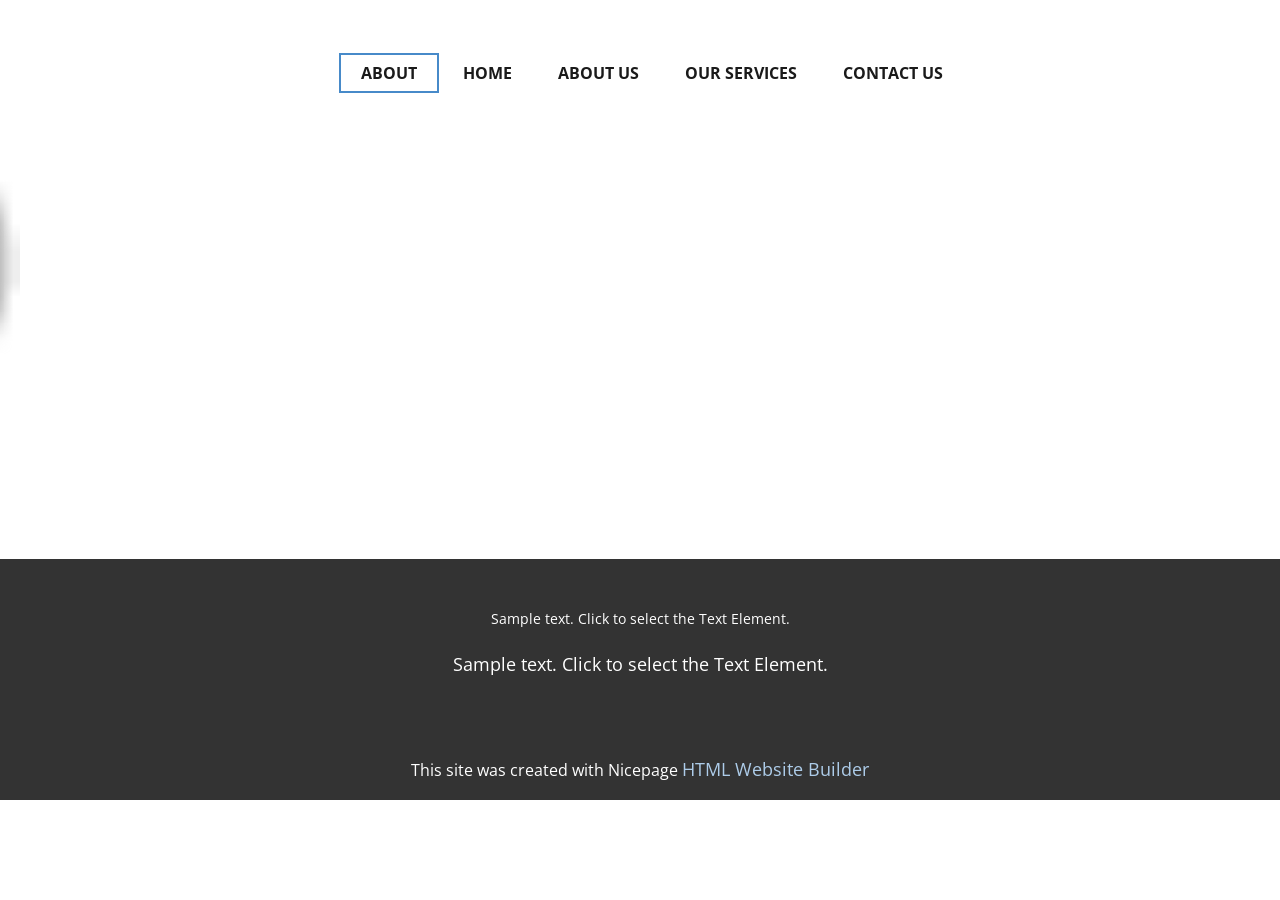
<file: index.html>
<!DOCTYPE html>
<html style="font-size: 16px;" lang="en"><head>
    <meta name="viewport" content="width=device-width, initial-scale=1.0">
    <meta charset="utf-8">
    <meta name="keywords" content="retro car">
    <meta name="description" content="">
    <title>About</title>
    <link rel="stylesheet" href="nicepage.css" media="screen">
<link rel="stylesheet" href="index.css" media="screen">
    <script class="u-script" type="text/javascript" src="jquery.js" defer=""></script>
    <script class="u-script" type="text/javascript" src="nicepage.js" defer=""></script>
    <meta name="generator" content="Nicepage 8.7.6, nicepage.com">
    
    
    
    <link id="u-page-google-font" rel="stylesheet" href="https://fonts.googleapis.com/css2?display=swap&amp;family=Roboto:ital,wght@0,100;0,200;0,300;0,400;0,500;0,600;0,700;0,800;0,900;1,100;1,200;1,300;1,400;1,500;1,600;1,700;1,800;1,900&amp;family=Open+Sans:ital,wght@0,300;0,400;0,500;0,600;0,700;0,800;1,300;1,400;1,500;1,600;1,700;1,800">
    <script type="application/ld+json">{
		"@context": "http://schema.org",
		"@type": "Organization",
		"name": "",
		"logo": "images/default-logo.png"
}</script>
    <meta name="theme-color" content="#478ac9">
    <meta property="og:title" content="About">
    <meta property="og:type" content="website">
  <meta data-intl-tel-input-cdn-path="intlTelInput/"></head>
  <body data-home-page="About.html" data-home-page-title="About" data-path-to-root="./" data-include-products="false" class="u-body u-clearfix u-xl-mode" data-lang="en"><header class="u-clearfix u-header u-sticky u-sticky-cafa u-header" id="header"><div class="u-clearfix u-sheet u-sheet-1">
        <a href="#" class="u-image u-logo u-image-1">
          <img src="images/default-logo.png" class="u-logo-image u-logo-image-1">
        </a>
        <nav class="u-menu u-menu-one-level u-offcanvas u-menu-1" role="navigation" aria-label="Menu navigation">
          <div class="menu-collapse" style="font-size: 1rem; letter-spacing: 0px; font-weight: 700; text-transform: uppercase;">
            <a class="u-button-style u-custom-active-border-color u-custom-border u-custom-border-color u-custom-borders u-custom-hover-border-color u-custom-left-right-menu-spacing u-custom-padding-bottom u-custom-text-active-color u-custom-text-color u-custom-text-decoration u-custom-text-hover-color u-custom-top-bottom-menu-spacing u-hamburger-link u-nav-link u-text-active-palette-1-base u-text-hover-palette-2-base" href="#" tabindex="-1" aria-label="Open menu" aria-controls="d8cc">
              <svg class="u-svg-link" viewBox="0 0 24 24"><use xlink:href="#menu-hamburger"></use></svg>
              <svg class="u-svg-content" version="1.1" id="menu-hamburger" viewBox="0 0 16 16" x="0px" y="0px" xmlns:xlink="http://www.w3.org/1999/xlink" xmlns="http://www.w3.org/2000/svg"><g><rect y="1" width="16" height="2"></rect><rect y="7" width="16" height="2"></rect><rect y="13" width="16" height="2"></rect>
</g></svg>
            </a>
          </div>
          <div class="u-custom-menu u-nav-container">
            <ul role="menubar" class="u-nav u-spacing-2 u-unstyled u-nav-1"><li role="none" class="u-nav-item"><a role="menuitem" class="u-border-2 u-border-active-palette-1-base u-border-hover-palette-1-light-1 u-button-style u-nav-link u-text-active-grey-90 u-text-grey-90 u-text-hover-grey-90 u-nav-link-2" href="./">About</a>
</li><li role="none" class="u-nav-item"><a role="menuitem" class="u-border-2 u-border-active-palette-1-base u-border-hover-palette-1-light-1 u-button-style u-nav-link u-text-active-grey-90 u-text-grey-90 u-text-hover-grey-90 u-nav-link-2" href="HOME.html">HOME</a>
</li><li role="none" class="u-nav-item"><a role="menuitem" class="u-border-2 u-border-active-palette-1-base u-border-hover-palette-1-light-1 u-button-style u-nav-link u-text-active-grey-90 u-text-grey-90 u-text-hover-grey-90 u-nav-link-2" href="ABOUT-US.html">ABOUT US</a>
</li><li role="none" class="u-nav-item"><a role="menuitem" class="u-border-2 u-border-active-palette-1-base u-border-hover-palette-1-light-1 u-button-style u-nav-link u-text-active-grey-90 u-text-grey-90 u-text-hover-grey-90 u-nav-link-2" href="OUR-SERVICES.html">OUR SERVICES</a>
</li><li role="none" class="u-nav-item"><a role="menuitem" class="u-border-2 u-border-active-palette-1-base u-border-hover-palette-1-light-1 u-button-style u-nav-link u-text-active-grey-90 u-text-grey-90 u-text-hover-grey-90 u-nav-link-2" href="CONTACT-US.html">CONTACT US</a>
</li></ul>
          </div>
          <div class="u-custom-menu u-nav-container-collapse" id="d8cc" role="region" aria-label="Menu panel">
            <div class="u-black u-container-style u-inner-container-layout u-opacity u-opacity-95 u-sidenav">
              <div class="u-inner-container-layout u-sidenav-overflow">
                <div class="u-menu-close" tabindex="-1" aria-label="Close menu"></div>
                <ul class="u-align-center u-nav u-popupmenu-items u-unstyled u-nav-2" role="menubar"><li role="none" class="u-nav-item"><a role="menuitem" class="u-button-style u-nav-link" href="./">About</a>
</li><li role="none" class="u-nav-item"><a role="menuitem" class="u-button-style u-nav-link" href="HOME.html">HOME</a>
</li><li role="none" class="u-nav-item"><a role="menuitem" class="u-button-style u-nav-link" href="ABOUT-US.html">ABOUT US</a>
</li><li role="none" class="u-nav-item"><a role="menuitem" class="u-button-style u-nav-link" href="OUR-SERVICES.html">OUR SERVICES</a>
</li><li role="none" class="u-nav-item"><a role="menuitem" class="u-button-style u-nav-link" href="CONTACT-US.html">CONTACT US</a>
</li></ul>
              </div>
            </div>
            <div class="u-black u-menu-overlay u-opacity u-opacity-70"></div>
          </div>
        </nav>
      </div></header>
    <section class="u-clearfix u-section-1" id="block-1">
      <div class="u-clearfix u-sheet u-sheet-1"></div>
    </section>
    
    
    
    <footer class="u-align-center u-clearfix u-container-align-center u-footer u-grey-80 u-footer" id="footer"><div class="u-clearfix u-sheet u-sheet-1">
        <p class="u-small-text u-text u-text-variant u-text-1">Sample text. Click to select the Text Element.</p>
        <p class="u-text u-text-2">Sample text. Click to select the Text Element.</p>
      </div></footer>
    <section class="u-backlink u-clearfix u-grey-80"> This site was created with Nicepage <a href="https://nicepage.com/html-website-builder">HTML Website Builder</a>
    </section>
  
</body></html>
</file>
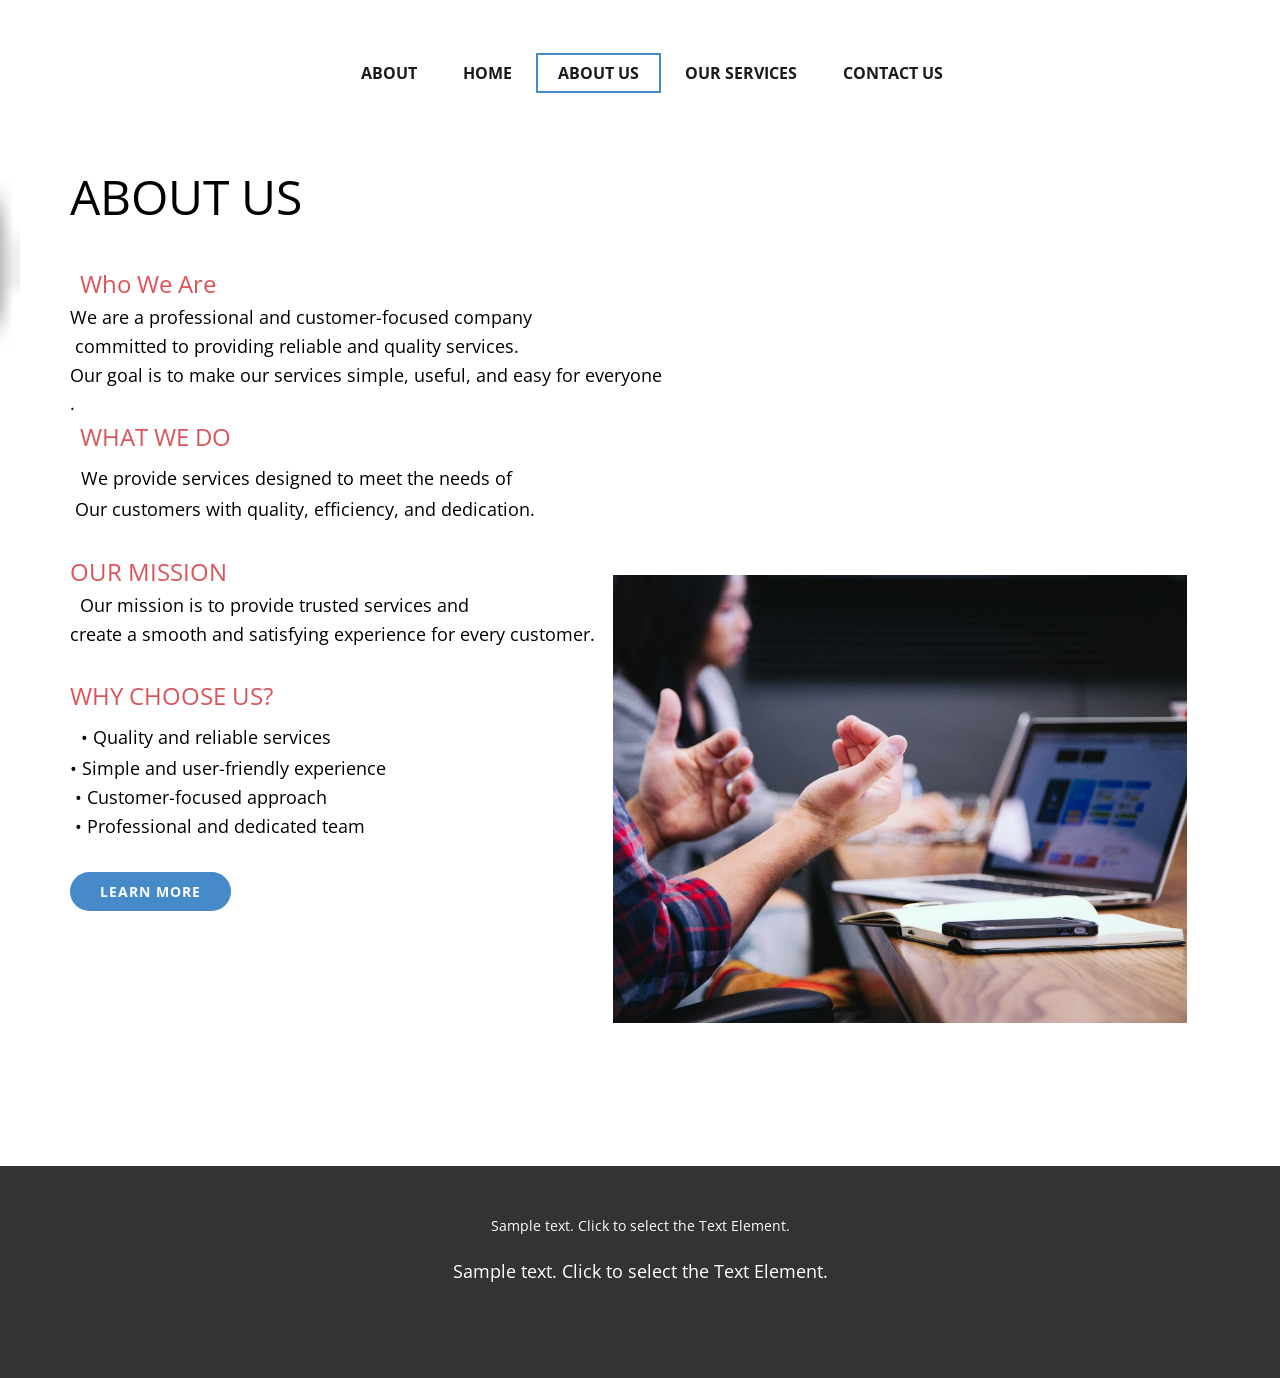
<file: ABOUT-US.html>
<!DOCTYPE html>
<html style="font-size: 16px;" lang="en"><head>
    <meta name="viewport" content="width=device-width, initial-scale=1.0">
    <meta charset="utf-8">
    <meta name="keywords" content="">
    <meta name="description" content="">
    <title>ABOUT US</title>
    <link rel="stylesheet" href="nicepage.css" media="screen">
<link rel="stylesheet" href="ABOUT-US.css" media="screen">
    <script class="u-script" type="text/javascript" src="jquery.js" defer=""></script>
    <script class="u-script" type="text/javascript" src="nicepage.js" defer=""></script>
    <meta name="generator" content="Nicepage 8.7.6, nicepage.com">
    
    
    
    <link id="u-page-google-font" rel="stylesheet" href="https://fonts.googleapis.com/css2?display=swap&amp;family=Roboto:ital,wght@0,100;0,200;0,300;0,400;0,500;0,600;0,700;0,800;0,900;1,100;1,200;1,300;1,400;1,500;1,600;1,700;1,800;1,900&amp;family=Open+Sans:ital,wght@0,300;0,400;0,500;0,600;0,700;0,800;1,300;1,400;1,500;1,600;1,700;1,800">
    <script type="application/ld+json">{
		"@context": "http://schema.org",
		"@type": "Organization",
		"name": "",
		"logo": "images/default-logo.png"
}</script>
    <meta name="theme-color" content="#478ac9">
    <meta property="og:title" content="ABOUT US">
    <meta property="og:type" content="website">
  <meta data-intl-tel-input-cdn-path="intlTelInput/"></head>
  <body data-path-to-root="./" data-include-products="false" class="u-body u-clearfix u-xl-mode" data-lang="en"><header class="u-clearfix u-header u-sticky u-sticky-cafa u-header" id="header"><div class="u-clearfix u-sheet u-sheet-1">
        <a href="#" class="u-image u-logo u-image-1">
          <img src="images/default-logo.png" class="u-logo-image u-logo-image-1">
        </a>
        <nav class="u-menu u-menu-one-level u-offcanvas u-menu-1" role="navigation" aria-label="Menu navigation">
          <div class="menu-collapse" style="font-size: 1rem; letter-spacing: 0px; font-weight: 700; text-transform: uppercase;">
            <a class="u-button-style u-custom-active-border-color u-custom-border u-custom-border-color u-custom-borders u-custom-hover-border-color u-custom-left-right-menu-spacing u-custom-padding-bottom u-custom-text-active-color u-custom-text-color u-custom-text-decoration u-custom-text-hover-color u-custom-top-bottom-menu-spacing u-hamburger-link u-nav-link u-text-active-palette-1-base u-text-hover-palette-2-base" href="#" tabindex="-1" aria-label="Open menu" aria-controls="d8cc">
              <svg class="u-svg-link" viewBox="0 0 24 24"><use xlink:href="#menu-hamburger"></use></svg>
              <svg class="u-svg-content" version="1.1" id="menu-hamburger" viewBox="0 0 16 16" x="0px" y="0px" xmlns:xlink="http://www.w3.org/1999/xlink" xmlns="http://www.w3.org/2000/svg"><g><rect y="1" width="16" height="2"></rect><rect y="7" width="16" height="2"></rect><rect y="13" width="16" height="2"></rect>
</g></svg>
            </a>
          </div>
          <div class="u-custom-menu u-nav-container">
            <ul role="menubar" class="u-nav u-spacing-2 u-unstyled u-nav-1"><li role="none" class="u-nav-item"><a role="menuitem" class="u-border-2 u-border-active-palette-1-base u-border-hover-palette-1-light-1 u-button-style u-nav-link u-text-active-grey-90 u-text-grey-90 u-text-hover-grey-90 u-nav-link-2" href="./">About</a>
</li><li role="none" class="u-nav-item"><a role="menuitem" class="u-border-2 u-border-active-palette-1-base u-border-hover-palette-1-light-1 u-button-style u-nav-link u-text-active-grey-90 u-text-grey-90 u-text-hover-grey-90 u-nav-link-2" href="HOME.html">HOME</a>
</li><li role="none" class="u-nav-item"><a role="menuitem" class="u-border-2 u-border-active-palette-1-base u-border-hover-palette-1-light-1 u-button-style u-nav-link u-text-active-grey-90 u-text-grey-90 u-text-hover-grey-90 u-nav-link-2" href="ABOUT-US.html">ABOUT US</a>
</li><li role="none" class="u-nav-item"><a role="menuitem" class="u-border-2 u-border-active-palette-1-base u-border-hover-palette-1-light-1 u-button-style u-nav-link u-text-active-grey-90 u-text-grey-90 u-text-hover-grey-90 u-nav-link-2" href="OUR-SERVICES.html">OUR SERVICES</a>
</li><li role="none" class="u-nav-item"><a role="menuitem" class="u-border-2 u-border-active-palette-1-base u-border-hover-palette-1-light-1 u-button-style u-nav-link u-text-active-grey-90 u-text-grey-90 u-text-hover-grey-90 u-nav-link-2" href="CONTACT-US.html">CONTACT US</a>
</li></ul>
          </div>
          <div class="u-custom-menu u-nav-container-collapse" id="d8cc" role="region" aria-label="Menu panel">
            <div class="u-black u-container-style u-inner-container-layout u-opacity u-opacity-95 u-sidenav">
              <div class="u-inner-container-layout u-sidenav-overflow">
                <div class="u-menu-close" tabindex="-1" aria-label="Close menu"></div>
                <ul class="u-align-center u-nav u-popupmenu-items u-unstyled u-nav-2" role="menubar"><li role="none" class="u-nav-item"><a role="menuitem" class="u-button-style u-nav-link" href="./">About</a>
</li><li role="none" class="u-nav-item"><a role="menuitem" class="u-button-style u-nav-link" href="HOME.html">HOME</a>
</li><li role="none" class="u-nav-item"><a role="menuitem" class="u-button-style u-nav-link" href="ABOUT-US.html">ABOUT US</a>
</li><li role="none" class="u-nav-item"><a role="menuitem" class="u-button-style u-nav-link" href="OUR-SERVICES.html">OUR SERVICES</a>
</li><li role="none" class="u-nav-item"><a role="menuitem" class="u-button-style u-nav-link" href="CONTACT-US.html">CONTACT US</a>
</li></ul>
              </div>
            </div>
            <div class="u-black u-menu-overlay u-opacity u-opacity-70"></div>
          </div>
        </nav>
      </div></header>
    <section class="u-clearfix u-section-1" id="block-3">
      <div class="u-clearfix u-sheet u-sheet-1">
        <p class="u-text u-text-custom-color-1 u-text-default u-text-1"><span style="font-size: 3rem;">ABOUT US</span>
          <br>
          <br><span class="u-text-palette-2-base">&nbsp;&nbsp;<span style="font-size: 1.5rem;">Who We Are</span>&nbsp;</span>
          <br><span class="u-text-black">We are a professional and customer-focused company<br>&nbsp;committed to providing reliable and quality services.&nbsp;<br>Our goal is to make our services simple, useful, and easy for everyone</span>
          <br>.<br><span class="u-text-palette-2-base">&nbsp; <span style="font-size: 1.5rem;">WHAT WE DO</span></span>
          <br><span style="font-size: 1.5rem;" class="u-text-black">&nbsp;</span><span class="u-text-black"> We provide services designed to meet the needs of<br>&nbsp;Our customers with quality, efficiency, and dedication.<br></span>&nbsp;<br><span style="font-size: 1.5rem;" class="u-text-palette-2-base">OUR MISSION</span><span class="u-text-palette-2-base">
            <br></span><span class="u-text-black">&nbsp; Our mission is to provide trusted services and&nbsp;<br>create a smooth and satisfying experience for every customer.&nbsp;</span>
          <br>
          <br><span style="font-size: 1.5rem;" class="u-text-palette-2-base">WHY CHOOSE US?</span><span class="u-text-palette-2-base">
            <br></span><span style="font-size: 1.5rem;">&nbsp;</span> • <span class="u-text-black">Quality and reliable services&nbsp;<br>• Simple and user-friendly experience<br>&nbsp;• Customer-focused approach<br>&nbsp;• Professional and dedicated team</span>
        </p>
        <img class="u-image u-image-default u-image-1" src="images/photo-1517245386807-bb43f82c33c4.jpeg" alt="" data-image-width="1280" data-image-height="853">
        <a href="https://blunetitservices.in/" class="u-btn u-btn-round u-button-style u-hover-palette-1-light-1 u-palette-1-base u-radius u-btn-1" target="_blank">LEARN MORE </a>
      </div>
    </section>
    
    
    
    <footer class="u-align-center u-clearfix u-container-align-center u-footer u-grey-80 u-footer" id="footer"><div class="u-clearfix u-sheet u-sheet-1">
        <p class="u-small-text u-text u-text-variant u-text-1">Sample text. Click to select the Text Element.</p>
        <p class="u-text u-text-2">Sample text. Click to select the Text Element.</p>
      </div></footer>
    <section class="u-backlink u-clearfix u-grey-80"></section>
  
</body></html>
</file>
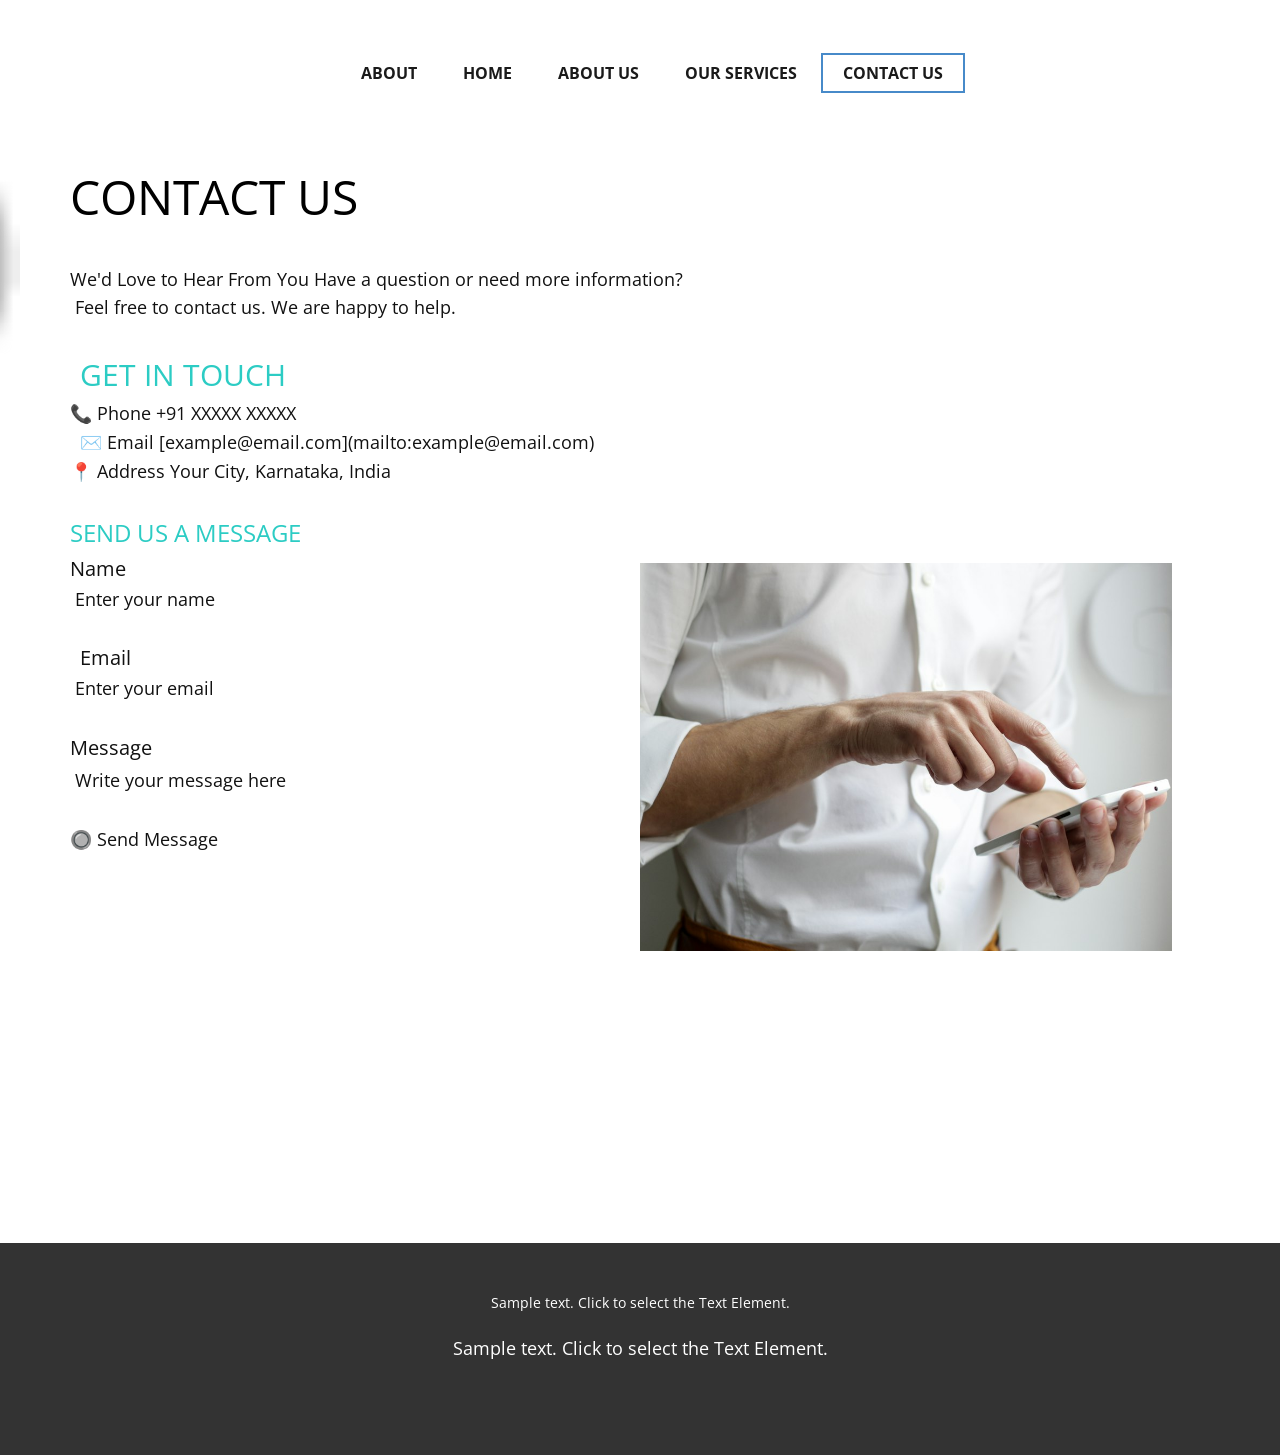
<file: CONTACT-US.html>
<!DOCTYPE html>
<html style="font-size: 16px;" lang="en"><head>
    <meta name="viewport" content="width=device-width, initial-scale=1.0">
    <meta charset="utf-8">
    <meta name="keywords" content="">
    <meta name="description" content="">
    <title>CONTACT US</title>
    <link rel="stylesheet" href="nicepage.css" media="screen">
<link rel="stylesheet" href="CONTACT-US.css" media="screen">
    <script class="u-script" type="text/javascript" src="jquery.js" defer=""></script>
    <script class="u-script" type="text/javascript" src="nicepage.js" defer=""></script>
    <meta name="generator" content="Nicepage 8.7.6, nicepage.com">
    
    
    
    <link id="u-page-google-font" rel="stylesheet" href="https://fonts.googleapis.com/css2?display=swap&amp;family=Roboto:ital,wght@0,100;0,200;0,300;0,400;0,500;0,600;0,700;0,800;0,900;1,100;1,200;1,300;1,400;1,500;1,600;1,700;1,800;1,900&amp;family=Open+Sans:ital,wght@0,300;0,400;0,500;0,600;0,700;0,800;1,300;1,400;1,500;1,600;1,700;1,800">
    <script type="application/ld+json">{
		"@context": "http://schema.org",
		"@type": "Organization",
		"name": "",
		"logo": "images/default-logo.png"
}</script>
    <meta name="theme-color" content="#478ac9">
    <meta property="og:title" content="CONTACT US">
    <meta property="og:type" content="website">
  <meta data-intl-tel-input-cdn-path="intlTelInput/"></head>
  <body data-path-to-root="./" data-include-products="false" class="u-body u-clearfix u-xl-mode" data-lang="en"><header class="u-clearfix u-header u-sticky u-sticky-cafa u-header" id="header"><div class="u-clearfix u-sheet u-sheet-1">
        <a href="#" class="u-image u-logo u-image-1">
          <img src="images/default-logo.png" class="u-logo-image u-logo-image-1">
        </a>
        <nav class="u-menu u-menu-one-level u-offcanvas u-menu-1" role="navigation" aria-label="Menu navigation">
          <div class="menu-collapse" style="font-size: 1rem; letter-spacing: 0px; font-weight: 700; text-transform: uppercase;">
            <a class="u-button-style u-custom-active-border-color u-custom-border u-custom-border-color u-custom-borders u-custom-hover-border-color u-custom-left-right-menu-spacing u-custom-padding-bottom u-custom-text-active-color u-custom-text-color u-custom-text-decoration u-custom-text-hover-color u-custom-top-bottom-menu-spacing u-hamburger-link u-nav-link u-text-active-palette-1-base u-text-hover-palette-2-base" href="#" tabindex="-1" aria-label="Open menu" aria-controls="d8cc">
              <svg class="u-svg-link" viewBox="0 0 24 24"><use xlink:href="#menu-hamburger"></use></svg>
              <svg class="u-svg-content" version="1.1" id="menu-hamburger" viewBox="0 0 16 16" x="0px" y="0px" xmlns:xlink="http://www.w3.org/1999/xlink" xmlns="http://www.w3.org/2000/svg"><g><rect y="1" width="16" height="2"></rect><rect y="7" width="16" height="2"></rect><rect y="13" width="16" height="2"></rect>
</g></svg>
            </a>
          </div>
          <div class="u-custom-menu u-nav-container">
            <ul role="menubar" class="u-nav u-spacing-2 u-unstyled u-nav-1"><li role="none" class="u-nav-item"><a role="menuitem" class="u-border-2 u-border-active-palette-1-base u-border-hover-palette-1-light-1 u-button-style u-nav-link u-text-active-grey-90 u-text-grey-90 u-text-hover-grey-90 u-nav-link-2" href="./">About</a>
</li><li role="none" class="u-nav-item"><a role="menuitem" class="u-border-2 u-border-active-palette-1-base u-border-hover-palette-1-light-1 u-button-style u-nav-link u-text-active-grey-90 u-text-grey-90 u-text-hover-grey-90 u-nav-link-2" href="HOME.html">HOME</a>
</li><li role="none" class="u-nav-item"><a role="menuitem" class="u-border-2 u-border-active-palette-1-base u-border-hover-palette-1-light-1 u-button-style u-nav-link u-text-active-grey-90 u-text-grey-90 u-text-hover-grey-90 u-nav-link-2" href="ABOUT-US.html">ABOUT US</a>
</li><li role="none" class="u-nav-item"><a role="menuitem" class="u-border-2 u-border-active-palette-1-base u-border-hover-palette-1-light-1 u-button-style u-nav-link u-text-active-grey-90 u-text-grey-90 u-text-hover-grey-90 u-nav-link-2" href="OUR-SERVICES.html">OUR SERVICES</a>
</li><li role="none" class="u-nav-item"><a role="menuitem" class="u-border-2 u-border-active-palette-1-base u-border-hover-palette-1-light-1 u-button-style u-nav-link u-text-active-grey-90 u-text-grey-90 u-text-hover-grey-90 u-nav-link-2" href="CONTACT-US.html">CONTACT US</a>
</li></ul>
          </div>
          <div class="u-custom-menu u-nav-container-collapse" id="d8cc" role="region" aria-label="Menu panel">
            <div class="u-black u-container-style u-inner-container-layout u-opacity u-opacity-95 u-sidenav">
              <div class="u-inner-container-layout u-sidenav-overflow">
                <div class="u-menu-close" tabindex="-1" aria-label="Close menu"></div>
                <ul class="u-align-center u-nav u-popupmenu-items u-unstyled u-nav-2" role="menubar"><li role="none" class="u-nav-item"><a role="menuitem" class="u-button-style u-nav-link" href="./">About</a>
</li><li role="none" class="u-nav-item"><a role="menuitem" class="u-button-style u-nav-link" href="HOME.html">HOME</a>
</li><li role="none" class="u-nav-item"><a role="menuitem" class="u-button-style u-nav-link" href="ABOUT-US.html">ABOUT US</a>
</li><li role="none" class="u-nav-item"><a role="menuitem" class="u-button-style u-nav-link" href="OUR-SERVICES.html">OUR SERVICES</a>
</li><li role="none" class="u-nav-item"><a role="menuitem" class="u-button-style u-nav-link" href="CONTACT-US.html">CONTACT US</a>
</li></ul>
              </div>
            </div>
            <div class="u-black u-menu-overlay u-opacity u-opacity-70"></div>
          </div>
        </nav>
      </div></header>
    <section class="u-clearfix u-section-1" id="block-5">
      <div class="u-clearfix u-sheet u-sheet-1">
        <p class="u-text u-text-default u-text-1"><span style="font-size: 3rem;" class="u-text-black">CONTACT US</span><span class="u-text-black">&nbsp;<br>
            <br></span>We'd Love to Hear From You
Have a question or need more information?<br>&nbsp;Feel free to contact us. We are happy to help.<br>
          <br><span class="u-text-palette-4-base">&nbsp; <span style="font-size: 1.875rem;">GET IN TOUCH</span>&nbsp;</span>
          <br>📞 Phone
+91 XXXXX XXXXX<br>&nbsp; ✉️ Email
[example@email.com](mailto:example@email.com)&nbsp;<br>📍 Address
Your City, Karnataka, India&nbsp;<br>
          <br><span style="font-size: 1.5rem;" class="u-text-palette-4-base">SEND US A MESSAGE&nbsp;</span><span class="u-text-palette-4-base">
            <br></span><span style="font-size: 1.25rem;">Name</span>
          <br>&nbsp;Enter your name<br>
          <br>&nbsp; <span style="font-size: 1.25rem;">Email</span>
          <br>&nbsp;Enter your email&nbsp;<br>
          <br><span style="font-size: 1.25rem;">Message</span>
          <br><span style="font-size: 1.25rem;">&nbsp;</span>Write your message here&nbsp;<br>
          <br>🔘 Send Message
        </p>
        <img class="u-image u-image-default u-image-1" src="images/photo-1512428559087-560fa5ceab42.jpeg" alt="" data-image-width="1280" data-image-height="853">
      </div>
    </section>
    
    
    
    <footer class="u-align-center u-clearfix u-container-align-center u-footer u-grey-80 u-footer" id="footer"><div class="u-clearfix u-sheet u-sheet-1">
        <p class="u-small-text u-text u-text-variant u-text-1">Sample text. Click to select the Text Element.</p>
        <p class="u-text u-text-2">Sample text. Click to select the Text Element.</p>
      </div></footer>
    <section class="u-backlink u-clearfix u-grey-80"></section>
  
</body></html>
</file>
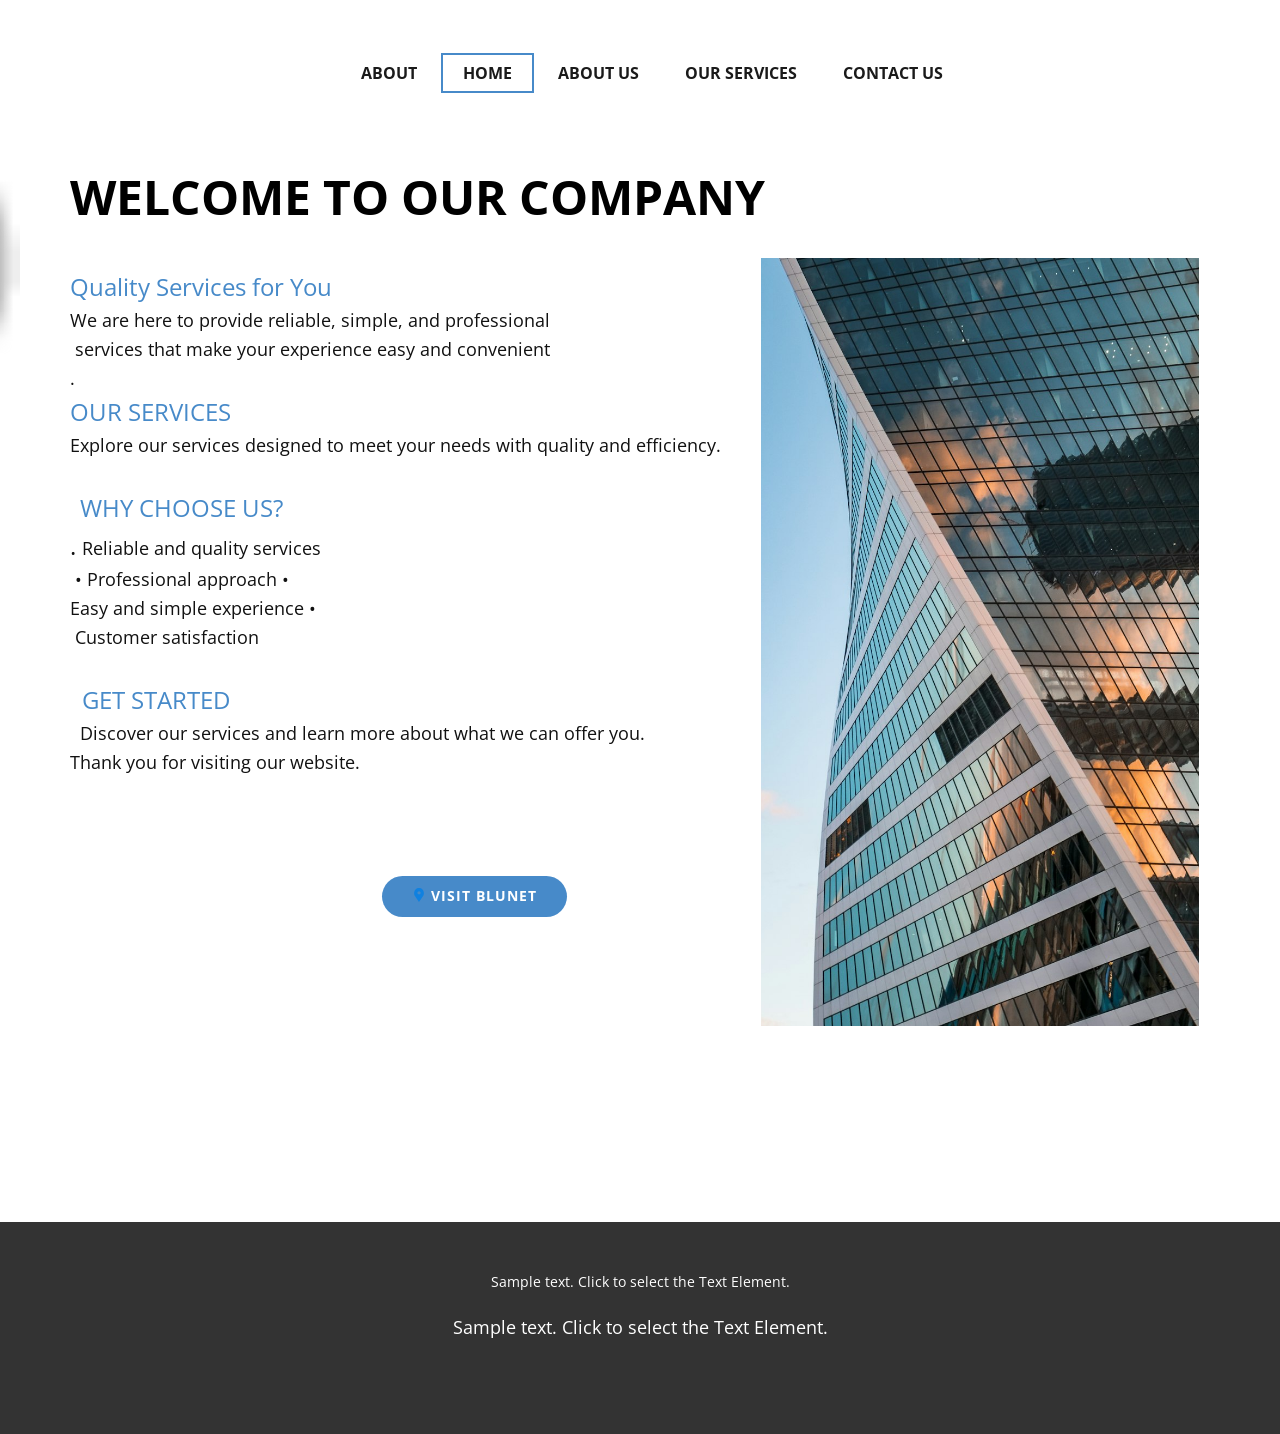
<file: HOME.html>
<!DOCTYPE html>
<html style="font-size: 16px;" lang="en"><head>
    <meta name="viewport" content="width=device-width, initial-scale=1.0">
    <meta charset="utf-8">
    <meta name="keywords" content="">
    <meta name="description" content="">
    <title>HOME</title>
    <link rel="stylesheet" href="nicepage.css" media="screen">
<link rel="stylesheet" href="HOME.css" media="screen">
    <script class="u-script" type="text/javascript" src="jquery.js" defer=""></script>
    <script class="u-script" type="text/javascript" src="nicepage.js" defer=""></script>
    <meta name="generator" content="Nicepage 8.7.6, nicepage.com">
    
    
    
    <link id="u-page-google-font" rel="stylesheet" href="https://fonts.googleapis.com/css2?display=swap&amp;family=Roboto:ital,wght@0,100;0,200;0,300;0,400;0,500;0,600;0,700;0,800;0,900;1,100;1,200;1,300;1,400;1,500;1,600;1,700;1,800;1,900&amp;family=Open+Sans:ital,wght@0,300;0,400;0,500;0,600;0,700;0,800;1,300;1,400;1,500;1,600;1,700;1,800">
    <script type="application/ld+json">{
		"@context": "http://schema.org",
		"@type": "Organization",
		"name": "",
		"logo": "images/default-logo.png"
}</script>
    <meta name="theme-color" content="#478ac9">
    <meta property="og:title" content="HOME">
    <meta property="og:type" content="website">
  <meta data-intl-tel-input-cdn-path="intlTelInput/"></head>
  <body data-path-to-root="./" data-include-products="false" class="u-body u-clearfix u-xl-mode" data-lang="en"><header class="u-clearfix u-header u-sticky u-sticky-cafa u-header" id="header"><div class="u-clearfix u-sheet u-sheet-1">
        <a href="#" class="u-image u-logo u-image-1">
          <img src="images/default-logo.png" class="u-logo-image u-logo-image-1">
        </a>
        <nav class="u-menu u-menu-one-level u-offcanvas u-menu-1" role="navigation" aria-label="Menu navigation">
          <div class="menu-collapse" style="font-size: 1rem; letter-spacing: 0px; font-weight: 700; text-transform: uppercase;">
            <a class="u-button-style u-custom-active-border-color u-custom-border u-custom-border-color u-custom-borders u-custom-hover-border-color u-custom-left-right-menu-spacing u-custom-padding-bottom u-custom-text-active-color u-custom-text-color u-custom-text-decoration u-custom-text-hover-color u-custom-top-bottom-menu-spacing u-hamburger-link u-nav-link u-text-active-palette-1-base u-text-hover-palette-2-base" href="#" tabindex="-1" aria-label="Open menu" aria-controls="d8cc">
              <svg class="u-svg-link" viewBox="0 0 24 24"><use xlink:href="#menu-hamburger"></use></svg>
              <svg class="u-svg-content" version="1.1" id="menu-hamburger" viewBox="0 0 16 16" x="0px" y="0px" xmlns:xlink="http://www.w3.org/1999/xlink" xmlns="http://www.w3.org/2000/svg"><g><rect y="1" width="16" height="2"></rect><rect y="7" width="16" height="2"></rect><rect y="13" width="16" height="2"></rect>
</g></svg>
            </a>
          </div>
          <div class="u-custom-menu u-nav-container">
            <ul role="menubar" class="u-nav u-spacing-2 u-unstyled u-nav-1"><li role="none" class="u-nav-item"><a role="menuitem" class="u-border-2 u-border-active-palette-1-base u-border-hover-palette-1-light-1 u-button-style u-nav-link u-text-active-grey-90 u-text-grey-90 u-text-hover-grey-90 u-nav-link-2" href="./">About</a>
</li><li role="none" class="u-nav-item"><a role="menuitem" class="u-border-2 u-border-active-palette-1-base u-border-hover-palette-1-light-1 u-button-style u-nav-link u-text-active-grey-90 u-text-grey-90 u-text-hover-grey-90 u-nav-link-2" href="HOME.html">HOME</a>
</li><li role="none" class="u-nav-item"><a role="menuitem" class="u-border-2 u-border-active-palette-1-base u-border-hover-palette-1-light-1 u-button-style u-nav-link u-text-active-grey-90 u-text-grey-90 u-text-hover-grey-90 u-nav-link-2" href="ABOUT-US.html">ABOUT US</a>
</li><li role="none" class="u-nav-item"><a role="menuitem" class="u-border-2 u-border-active-palette-1-base u-border-hover-palette-1-light-1 u-button-style u-nav-link u-text-active-grey-90 u-text-grey-90 u-text-hover-grey-90 u-nav-link-2" href="OUR-SERVICES.html">OUR SERVICES</a>
</li><li role="none" class="u-nav-item"><a role="menuitem" class="u-border-2 u-border-active-palette-1-base u-border-hover-palette-1-light-1 u-button-style u-nav-link u-text-active-grey-90 u-text-grey-90 u-text-hover-grey-90 u-nav-link-2" href="CONTACT-US.html">CONTACT US</a>
</li></ul>
          </div>
          <div class="u-custom-menu u-nav-container-collapse" id="d8cc" role="region" aria-label="Menu panel">
            <div class="u-black u-container-style u-inner-container-layout u-opacity u-opacity-95 u-sidenav">
              <div class="u-inner-container-layout u-sidenav-overflow">
                <div class="u-menu-close" tabindex="-1" aria-label="Close menu"></div>
                <ul class="u-align-center u-nav u-popupmenu-items u-unstyled u-nav-2" role="menubar"><li role="none" class="u-nav-item"><a role="menuitem" class="u-button-style u-nav-link" href="./">About</a>
</li><li role="none" class="u-nav-item"><a role="menuitem" class="u-button-style u-nav-link" href="HOME.html">HOME</a>
</li><li role="none" class="u-nav-item"><a role="menuitem" class="u-button-style u-nav-link" href="ABOUT-US.html">ABOUT US</a>
</li><li role="none" class="u-nav-item"><a role="menuitem" class="u-button-style u-nav-link" href="OUR-SERVICES.html">OUR SERVICES</a>
</li><li role="none" class="u-nav-item"><a role="menuitem" class="u-button-style u-nav-link" href="CONTACT-US.html">CONTACT US</a>
</li></ul>
              </div>
            </div>
            <div class="u-black u-menu-overlay u-opacity u-opacity-70"></div>
          </div>
        </nav>
      </div></header>
    <section class="u-clearfix u-section-1" id="block-2">
      <div class="u-clearfix u-sheet u-sheet-1">
        <p class="u-text u-text-1"><span style="font-size: 3rem; font-weight: 700;" class="u-text-black">WELCOME TO OUR COMPANY</span><span class="u-text-black" style="font-size: 3rem;">
            <br></span><span style="font-size: 1.25rem;">
            <br><span style="font-size: 1.5rem;" class="u-text-palette-1-base">Quality Services for You</span></span><span class="u-text-palette-1-base">&nbsp;<br></span>We are here to provide reliable, simple, and professional<br>&nbsp;services that make your experience easy and convenient<br>.&nbsp;<br><span style="font-size: 1.5rem;" class="u-text-palette-1-base">OUR SERVICES</span><span class="u-text-palette-1-base">&nbsp;<br></span>Explore our services designed to meet your needs with quality and efficiency.<br>
          <br><span class="u-text-palette-1-base">&nbsp;&nbsp;<span style="font-size: 1.5rem;">WHY CHOOSE US?&nbsp;</span></span>
          <br><span style="font-size: 1.5rem;">.&nbsp;</span>Reliable and quality services<br>&nbsp;• Professional approach
•&nbsp;<br>Easy and simple experience
•<br>&nbsp;Customer satisfaction<br>
          <br><span style="font-size: 1.5rem;" class="u-text-palette-1-base">&nbsp; GET STARTED</span><span class="u-text-palette-1-base">
            <br></span>&nbsp; Discover our services and learn more about what we can offer you.&nbsp;<br>Thank you for visiting our website.
        </p>
        <img class="u-image u-image-default u-image-1" src="images/photo-1672080325307-8f51e266de80.jpeg" alt="" data-image-width="981" data-image-height="1280">
        <a href="https://blunetitservices.in/" class="u-btn u-btn-round u-button-style u-hover-palette-1-light-1 u-palette-1-base u-radius u-btn-1" target="_blank"><span class="u-icon u-icon-1"><svg class="u-svg-content" viewBox="0 0 52 52" x="0px" y="0px" style="width: 1em; height: 1em;"><path style="fill:currentColor;" d="M38.853,5.324L38.853,5.324c-7.098-7.098-18.607-7.098-25.706,0h0
	C6.751,11.72,6.031,23.763,11.459,31L26,52l14.541-21C45.969,23.763,45.249,11.72,38.853,5.324z M26.177,24c-3.314,0-6-2.686-6-6
	s2.686-6,6-6s6,2.686,6,6S29.491,24,26.177,24z"></path></svg></span>&nbsp;visit blunet 
        </a>
      </div>
    </section>
    
    
    
    <footer class="u-align-center u-clearfix u-container-align-center u-footer u-grey-80 u-footer" id="footer"><div class="u-clearfix u-sheet u-sheet-1">
        <p class="u-small-text u-text u-text-variant u-text-1">Sample text. Click to select the Text Element.</p>
        <p class="u-text u-text-2">Sample text. Click to select the Text Element.</p>
      </div></footer>
    <section class="u-backlink u-clearfix u-grey-80"></section>
  
</body></html>
</file>
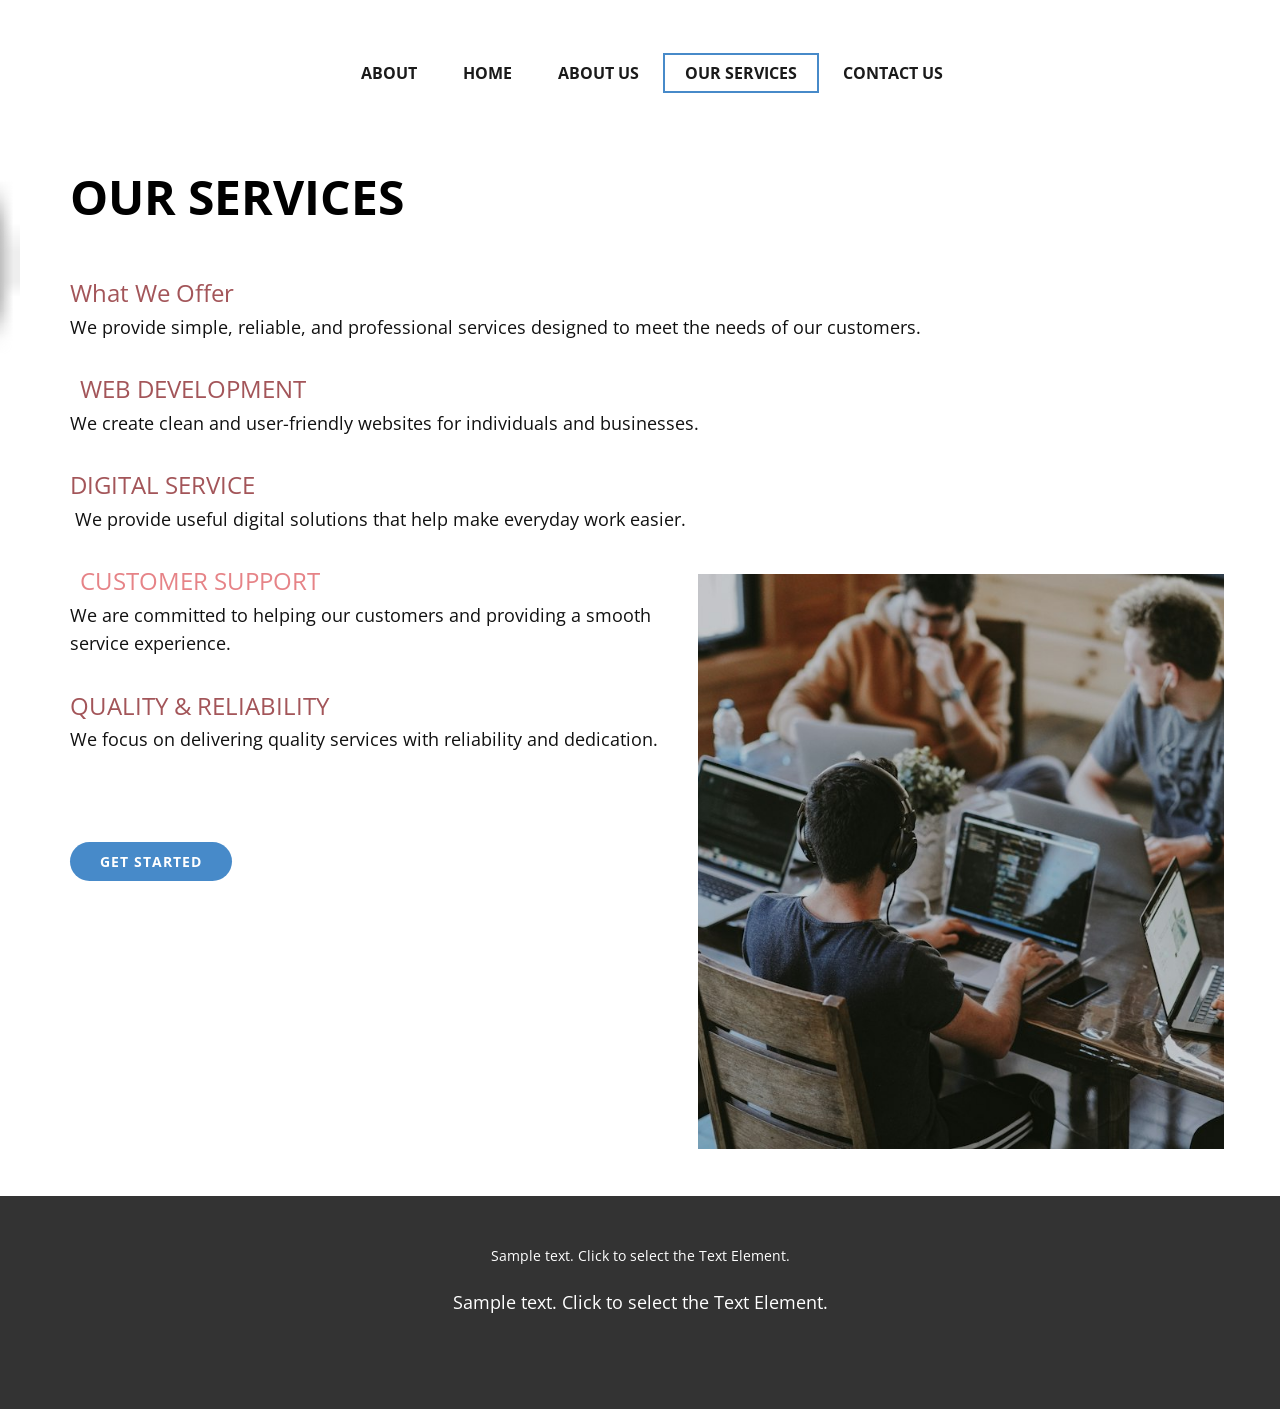
<file: OUR-SERVICES.html>
<!DOCTYPE html>
<html style="font-size: 16px;" lang="en"><head>
    <meta name="viewport" content="width=device-width, initial-scale=1.0">
    <meta charset="utf-8">
    <meta name="keywords" content="">
    <meta name="description" content="">
    <title>OUR SERVICES</title>
    <link rel="stylesheet" href="nicepage.css" media="screen">
<link rel="stylesheet" href="OUR-SERVICES.css" media="screen">
    <script class="u-script" type="text/javascript" src="jquery.js" defer=""></script>
    <script class="u-script" type="text/javascript" src="nicepage.js" defer=""></script>
    <meta name="generator" content="Nicepage 8.7.6, nicepage.com">
    
    
    
    <link id="u-page-google-font" rel="stylesheet" href="https://fonts.googleapis.com/css2?display=swap&amp;family=Roboto:ital,wght@0,100;0,200;0,300;0,400;0,500;0,600;0,700;0,800;0,900;1,100;1,200;1,300;1,400;1,500;1,600;1,700;1,800;1,900&amp;family=Open+Sans:ital,wght@0,300;0,400;0,500;0,600;0,700;0,800;1,300;1,400;1,500;1,600;1,700;1,800">
    <script type="application/ld+json">{
		"@context": "http://schema.org",
		"@type": "Organization",
		"name": "",
		"logo": "images/default-logo.png"
}</script>
    <meta name="theme-color" content="#478ac9">
    <meta property="og:title" content="OUR SERVICES">
    <meta property="og:type" content="website">
  <meta data-intl-tel-input-cdn-path="intlTelInput/"></head>
  <body data-path-to-root="./" data-include-products="false" class="u-body u-clearfix u-xl-mode" data-lang="en"><header class="u-clearfix u-header u-sticky u-sticky-cafa u-header" id="header"><div class="u-clearfix u-sheet u-sheet-1">
        <a href="#" class="u-image u-logo u-image-1">
          <img src="images/default-logo.png" class="u-logo-image u-logo-image-1">
        </a>
        <nav class="u-menu u-menu-one-level u-offcanvas u-menu-1" role="navigation" aria-label="Menu navigation">
          <div class="menu-collapse" style="font-size: 1rem; letter-spacing: 0px; font-weight: 700; text-transform: uppercase;">
            <a class="u-button-style u-custom-active-border-color u-custom-border u-custom-border-color u-custom-borders u-custom-hover-border-color u-custom-left-right-menu-spacing u-custom-padding-bottom u-custom-text-active-color u-custom-text-color u-custom-text-decoration u-custom-text-hover-color u-custom-top-bottom-menu-spacing u-hamburger-link u-nav-link u-text-active-palette-1-base u-text-hover-palette-2-base" href="#" tabindex="-1" aria-label="Open menu" aria-controls="d8cc">
              <svg class="u-svg-link" viewBox="0 0 24 24"><use xlink:href="#menu-hamburger"></use></svg>
              <svg class="u-svg-content" version="1.1" id="menu-hamburger" viewBox="0 0 16 16" x="0px" y="0px" xmlns:xlink="http://www.w3.org/1999/xlink" xmlns="http://www.w3.org/2000/svg"><g><rect y="1" width="16" height="2"></rect><rect y="7" width="16" height="2"></rect><rect y="13" width="16" height="2"></rect>
</g></svg>
            </a>
          </div>
          <div class="u-custom-menu u-nav-container">
            <ul role="menubar" class="u-nav u-spacing-2 u-unstyled u-nav-1"><li role="none" class="u-nav-item"><a role="menuitem" class="u-border-2 u-border-active-palette-1-base u-border-hover-palette-1-light-1 u-button-style u-nav-link u-text-active-grey-90 u-text-grey-90 u-text-hover-grey-90 u-nav-link-2" href="./">About</a>
</li><li role="none" class="u-nav-item"><a role="menuitem" class="u-border-2 u-border-active-palette-1-base u-border-hover-palette-1-light-1 u-button-style u-nav-link u-text-active-grey-90 u-text-grey-90 u-text-hover-grey-90 u-nav-link-2" href="HOME.html">HOME</a>
</li><li role="none" class="u-nav-item"><a role="menuitem" class="u-border-2 u-border-active-palette-1-base u-border-hover-palette-1-light-1 u-button-style u-nav-link u-text-active-grey-90 u-text-grey-90 u-text-hover-grey-90 u-nav-link-2" href="ABOUT-US.html">ABOUT US</a>
</li><li role="none" class="u-nav-item"><a role="menuitem" class="u-border-2 u-border-active-palette-1-base u-border-hover-palette-1-light-1 u-button-style u-nav-link u-text-active-grey-90 u-text-grey-90 u-text-hover-grey-90 u-nav-link-2" href="OUR-SERVICES.html">OUR SERVICES</a>
</li><li role="none" class="u-nav-item"><a role="menuitem" class="u-border-2 u-border-active-palette-1-base u-border-hover-palette-1-light-1 u-button-style u-nav-link u-text-active-grey-90 u-text-grey-90 u-text-hover-grey-90 u-nav-link-2" href="CONTACT-US.html">CONTACT US</a>
</li></ul>
          </div>
          <div class="u-custom-menu u-nav-container-collapse" id="d8cc" role="region" aria-label="Menu panel">
            <div class="u-black u-container-style u-inner-container-layout u-opacity u-opacity-95 u-sidenav">
              <div class="u-inner-container-layout u-sidenav-overflow">
                <div class="u-menu-close" tabindex="-1" aria-label="Close menu"></div>
                <ul class="u-align-center u-nav u-popupmenu-items u-unstyled u-nav-2" role="menubar"><li role="none" class="u-nav-item"><a role="menuitem" class="u-button-style u-nav-link" href="./">About</a>
</li><li role="none" class="u-nav-item"><a role="menuitem" class="u-button-style u-nav-link" href="HOME.html">HOME</a>
</li><li role="none" class="u-nav-item"><a role="menuitem" class="u-button-style u-nav-link" href="ABOUT-US.html">ABOUT US</a>
</li><li role="none" class="u-nav-item"><a role="menuitem" class="u-button-style u-nav-link" href="OUR-SERVICES.html">OUR SERVICES</a>
</li><li role="none" class="u-nav-item"><a role="menuitem" class="u-button-style u-nav-link" href="CONTACT-US.html">CONTACT US</a>
</li></ul>
              </div>
            </div>
            <div class="u-black u-menu-overlay u-opacity u-opacity-70"></div>
          </div>
        </nav>
      </div></header>
    <section class="u-clearfix u-section-1" id="block-4">
      <div class="u-clearfix u-sheet u-sheet-1">
        <p class="u-text u-text-default u-text-1"><span style="font-size: 3rem; font-weight: 700;" class="u-text-black">OUR SERVICES&nbsp;</span><span style="font-size: 1.5rem;" class="u-text-palette-3-base"><span class="u-text-black">
              <br></span>
            <br><span class="u-text-palette-2-dark-1">What We Offer&nbsp;</span></span><span class="u-text-palette-2-dark-1">
            <br></span>We provide simple, reliable, and professional services designed to meet the needs of our customers.<br>
          <br><span class="u-text-palette-2-dark-1">&nbsp; <span style="font-size: 1.5rem;">WEB DEVELOPMENT</span>&nbsp;</span><span class="u-text-palette-2-dark-1">
            <br></span>We create clean and user-friendly websites for individuals and businesses.&nbsp;<br>
          <br><span style="font-size: 1.5rem;" class="u-text-palette-2-dark-1">DIGITAL SERVICE</span><span class="u-text-palette-2-dark-1">
            <br></span>&nbsp;We provide useful digital solutions that help make everyday work easier.<br>
          <br><span class="u-text-palette-2-light-1">&nbsp; <span style="font-size: 1.5rem;">CUSTOMER SUPPORT</span>&nbsp;</span><span class="u-text-palette-2-light-1">
            <br></span>We are committed to helping our customers and providing a smooth&nbsp;<br>service experience.<br>&nbsp;<br><span style="font-size: 1.5rem;" class="u-text-palette-2-dark-1">QUALITY &amp; RELIABILITY</span><span class="u-text-palette-2-dark-1">&nbsp;<br></span>We focus on delivering quality services with reliability and dedication.<br>&nbsp;<br>
          <br>
        </p>
        <a href="https://blunetitservices.in/" class="u-btn u-btn-round u-button-style u-hover-palette-1-light-1 u-palette-1-base u-radius u-btn-1" target="_blank">GET STARTED </a>
        <img class="u-image u-image-default u-image-1" src="images/photo-1522071820081-009f0129c71c.jpeg" alt="" data-image-width="1280" data-image-height="854">
      </div>
    </section>
    
    
    
    <footer class="u-align-center u-clearfix u-container-align-center u-footer u-grey-80 u-footer" id="footer"><div class="u-clearfix u-sheet u-sheet-1">
        <p class="u-small-text u-text u-text-variant u-text-1">Sample text. Click to select the Text Element.</p>
        <p class="u-text u-text-2">Sample text. Click to select the Text Element.</p>
      </div></footer>
    <section class="u-backlink u-clearfix u-grey-80"></section>
  
</body></html>
</file>
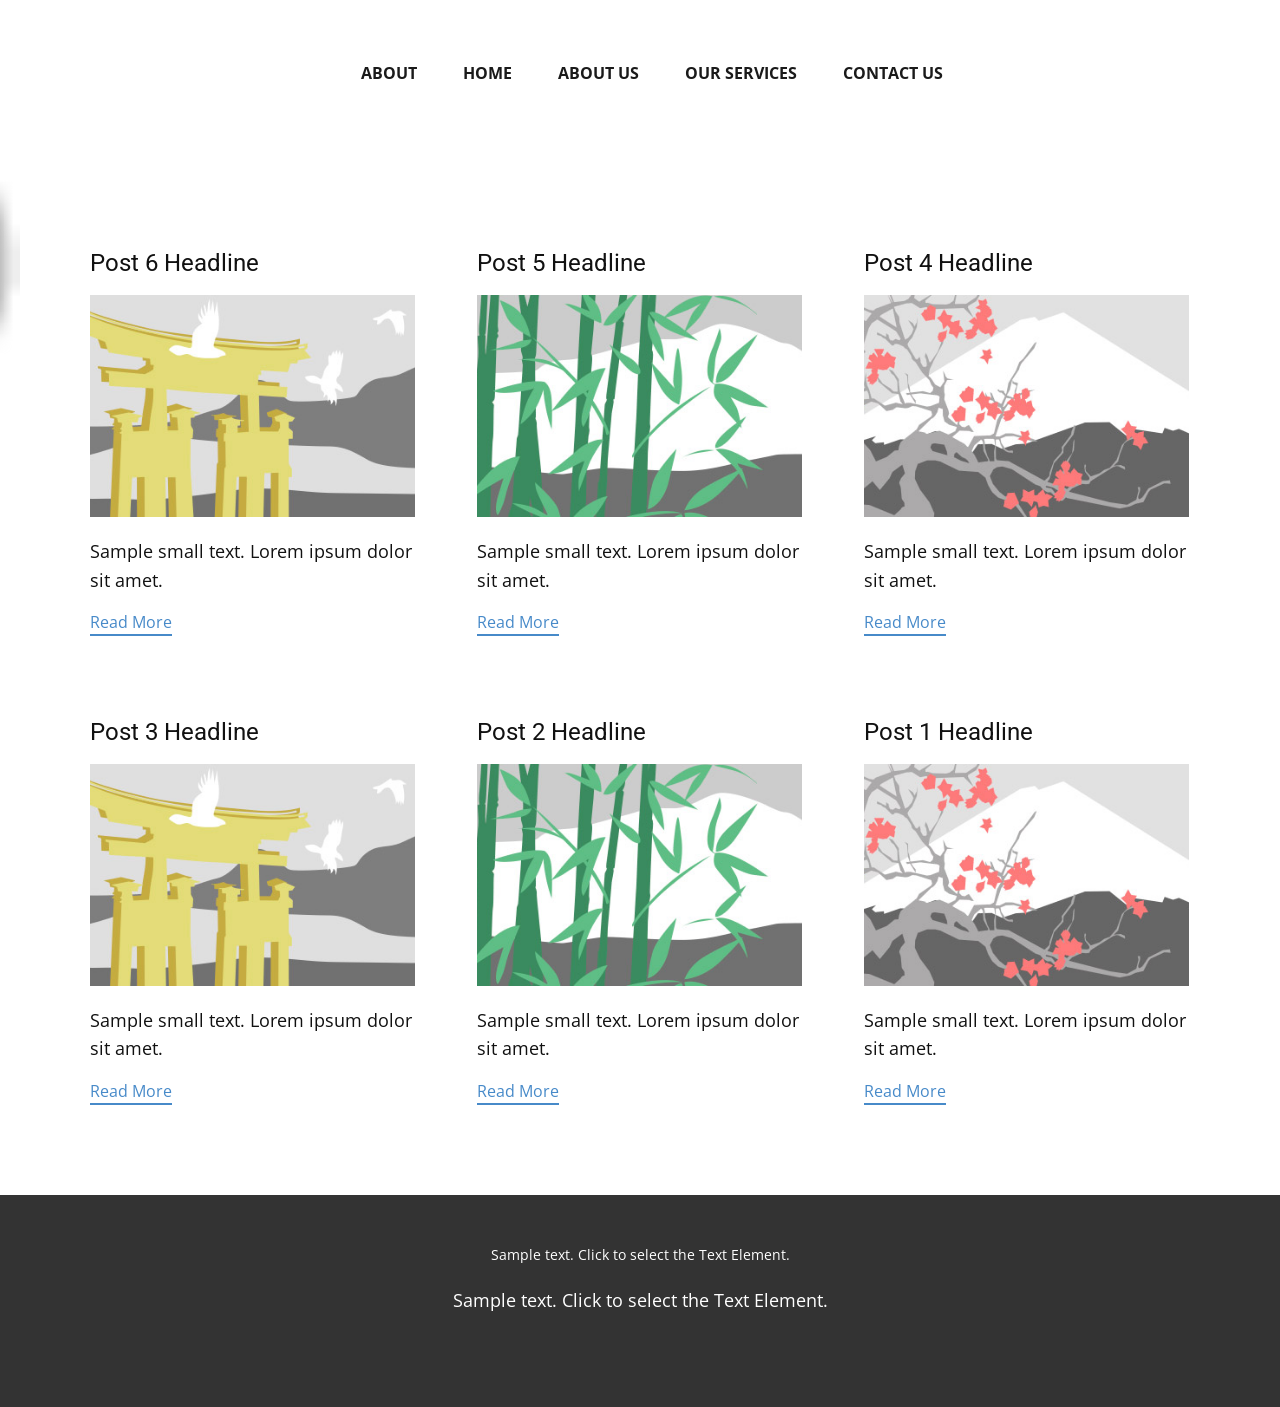
<file: blog/blog.html>
<!DOCTYPE html>
<html style="font-size: 16px;" lang="en"><head>
    <meta name="viewport" content="width=device-width, initial-scale=1.0">
    <meta charset="utf-8">
    <meta name="keywords" content="">
    <meta name="description" content="">
    <title>Blog</title>
    <link rel="stylesheet" href="../nicepage.css" media="screen">
<link rel="stylesheet" href="../Blog-Template.css" media="screen">
    <script class="u-script" type="text/javascript" src="../jquery.js" defer=""></script>
    <script class="u-script" type="text/javascript" src="../nicepage.js" defer=""></script>
    <meta name="generator" content="Nicepage 8.7.6, nicepage.com">
    
    
    
    <link id="u-page-google-font" rel="stylesheet" href="https://fonts.googleapis.com/css2?display=swap&amp;family=Roboto:ital,wght@0,100;0,200;0,300;0,400;0,500;0,600;0,700;0,800;0,900;1,100;1,200;1,300;1,400;1,500;1,600;1,700;1,800;1,900&amp;family=Open+Sans:ital,wght@0,300;0,400;0,500;0,600;0,700;0,800;1,300;1,400;1,500;1,600;1,700;1,800">
    <script type="application/ld+json">{
		"@context": "http://schema.org",
		"@type": "Organization",
		"name": "",
		"logo": "images/default-logo.png"
}</script>
    <meta name="theme-color" content="#478ac9">
  <meta data-intl-tel-input-cdn-path="intlTelInput/"></head>
  <body data-path-to-root="../" data-include-products="false" class="u-body u-xl-mode" data-lang="en"><header class="u-clearfix u-header u-sticky u-sticky-cafa u-header" id="header"><div class="u-clearfix u-sheet u-sheet-1">
        <a href="#" class="u-image u-logo u-image-1">
          <img src="../images/default-logo.png" class="u-logo-image u-logo-image-1">
        </a>
        <nav class="u-menu u-menu-one-level u-offcanvas u-menu-1" role="navigation" aria-label="Menu navigation">
          <div class="menu-collapse" style="font-size: 1rem; letter-spacing: 0px; font-weight: 700; text-transform: uppercase;">
            <a class="u-button-style u-custom-active-border-color u-custom-border u-custom-border-color u-custom-borders u-custom-hover-border-color u-custom-left-right-menu-spacing u-custom-padding-bottom u-custom-text-active-color u-custom-text-color u-custom-text-decoration u-custom-text-hover-color u-custom-top-bottom-menu-spacing u-hamburger-link u-nav-link u-text-active-palette-1-base u-text-hover-palette-2-base" href="#" tabindex="-1" aria-label="Open menu" aria-controls="d8cc">
              <svg class="u-svg-link" viewBox="0 0 24 24"><use xlink:href="#menu-hamburger"></use></svg>
              <svg class="u-svg-content" version="1.1" id="menu-hamburger" viewBox="0 0 16 16" x="0px" y="0px" xmlns:xlink="http://www.w3.org/1999/xlink" xmlns="http://www.w3.org/2000/svg"><g><rect y="1" width="16" height="2"></rect><rect y="7" width="16" height="2"></rect><rect y="13" width="16" height="2"></rect>
</g></svg>
            </a>
          </div>
          <div class="u-custom-menu u-nav-container">
            <ul role="menubar" class="u-nav u-spacing-2 u-unstyled u-nav-1"><li role="none" class="u-nav-item"><a role="menuitem" class="u-border-2 u-border-active-palette-1-base u-border-hover-palette-1-light-1 u-button-style u-nav-link u-text-active-grey-90 u-text-grey-90 u-text-hover-grey-90 u-nav-link-2" href="../">About</a>
</li><li role="none" class="u-nav-item"><a role="menuitem" class="u-border-2 u-border-active-palette-1-base u-border-hover-palette-1-light-1 u-button-style u-nav-link u-text-active-grey-90 u-text-grey-90 u-text-hover-grey-90 u-nav-link-2" href="../HOME.html">HOME</a>
</li><li role="none" class="u-nav-item"><a role="menuitem" class="u-border-2 u-border-active-palette-1-base u-border-hover-palette-1-light-1 u-button-style u-nav-link u-text-active-grey-90 u-text-grey-90 u-text-hover-grey-90 u-nav-link-2" href="../ABOUT-US.html">ABOUT US</a>
</li><li role="none" class="u-nav-item"><a role="menuitem" class="u-border-2 u-border-active-palette-1-base u-border-hover-palette-1-light-1 u-button-style u-nav-link u-text-active-grey-90 u-text-grey-90 u-text-hover-grey-90 u-nav-link-2" href="../OUR-SERVICES.html">OUR SERVICES</a>
</li><li role="none" class="u-nav-item"><a role="menuitem" class="u-border-2 u-border-active-palette-1-base u-border-hover-palette-1-light-1 u-button-style u-nav-link u-text-active-grey-90 u-text-grey-90 u-text-hover-grey-90 u-nav-link-2" href="../CONTACT-US.html">CONTACT US</a>
</li></ul>
          </div>
          <div class="u-custom-menu u-nav-container-collapse" id="d8cc" role="region" aria-label="Menu panel">
            <div class="u-black u-container-style u-inner-container-layout u-opacity u-opacity-95 u-sidenav">
              <div class="u-inner-container-layout u-sidenav-overflow">
                <div class="u-menu-close" tabindex="-1" aria-label="Close menu"></div>
                <ul class="u-align-center u-nav u-popupmenu-items u-unstyled u-nav-2" role="menubar"><li role="none" class="u-nav-item"><a role="menuitem" class="u-button-style u-nav-link" href="../">About</a>
</li><li role="none" class="u-nav-item"><a role="menuitem" class="u-button-style u-nav-link" href="../HOME.html">HOME</a>
</li><li role="none" class="u-nav-item"><a role="menuitem" class="u-button-style u-nav-link" href="../ABOUT-US.html">ABOUT US</a>
</li><li role="none" class="u-nav-item"><a role="menuitem" class="u-button-style u-nav-link" href="../OUR-SERVICES.html">OUR SERVICES</a>
</li><li role="none" class="u-nav-item"><a role="menuitem" class="u-button-style u-nav-link" href="../CONTACT-US.html">CONTACT US</a>
</li></ul>
              </div>
            </div>
            <div class="u-black u-menu-overlay u-opacity u-opacity-70"></div>
          </div>
        </nav>
      </div></header>
    <section class="u-clearfix u-section-1" id="block-2">
      <div class="u-clearfix u-sheet u-valign-middle u-sheet-1"><!--blog--><!--blog_options_json--><!--{"type":"Recent","source":"","tags":"","count":""}--><!--/blog_options_json-->
        <div class="u-blog u-expanded-width u-repeater u-repeater-1" data-blog-id="blog-1"><!--blog_post-->
          <div class="u-blog-post u-container-style u-repeater-item u-white u-repeater-item-1"><meta name="twitter:description" content="Sample small text. Lorem ipsum dolor sit amet."><meta name="description" content="Sample small text. Lorem ipsum dolor sit amet."><meta property="og:type" content="article"><meta property="og:title" content="Post 6 Headline"><meta property="og:description" content="Sample small text. Lorem ipsum dolor sit amet."><meta property="og:image" content="../images/8ad73f3c.jpeg">
            <div class="u-container-layout u-similar-container u-valign-top u-container-layout-1"><!--blog_post_header-->
              <h4 class="u-blog-control u-text u-text-1">
                <a class="u-post-header-link" href="../blog/post-5.html">Post 6 Headline</a>
              </h4><!--/blog_post_header--><!--blog_post_image-->
              <img alt="" class="u-blog-control u-expanded-width u-image u-image-default u-image-1" src="../images/8ad73f3c.jpeg" data-href="../blog/post-5.html"><!--/blog_post_image--><!--blog_post_content-->
              <div class="u-blog-control u-post-content u-text u-text-2 fr-view">Sample small text. Lorem ipsum dolor sit amet.</div><!--/blog_post_content--><!--blog_post_readmore-->
              <a href="../blog/post-5.html" class="u-blog-control u-border-2 u-border-palette-1-base u-btn u-btn-rectangle u-button-style u-none u-btn-1"><!--blog_post_readmore_content--><!--options_json--><!--{"content":"","defaultValue":"Read More"}--><!--/options_json-->Read More<!--/blog_post_readmore_content--></a><!--/blog_post_readmore-->
            </div>
          </div><div class="u-blog-post u-container-style u-repeater-item u-video-cover u-white"><meta name="twitter:description" content="Sample small text. Lorem ipsum dolor sit amet."><meta name="description" content="Sample small text. Lorem ipsum dolor sit amet."><meta property="og:type" content="article"><meta property="og:title" content="Post 5 Headline"><meta property="og:description" content="Sample small text. Lorem ipsum dolor sit amet."><meta property="og:image" content="../images/68f64b9d.jpeg">
            <div class="u-container-layout u-similar-container u-valign-top u-container-layout-2"><!--blog_post_header-->
              <h4 class="u-blog-control u-text u-text-3">
                <a class="u-post-header-link" href="../blog/post-4.html">Post 5 Headline</a>
              </h4><!--/blog_post_header--><!--blog_post_image-->
              <img alt="" class="u-blog-control u-expanded-width u-image u-image-default u-image-2" src="../images/68f64b9d.jpeg" data-href="../blog/post-4.html"><!--/blog_post_image--><!--blog_post_content-->
              <div class="u-blog-control u-post-content u-text u-text-4 fr-view">Sample small text. Lorem ipsum dolor sit amet.</div><!--/blog_post_content--><!--blog_post_readmore-->
              <a href="../blog/post-4.html" class="u-blog-control u-border-2 u-border-palette-1-base u-btn u-btn-rectangle u-button-style u-none u-btn-2"><!--blog_post_readmore_content--><!--options_json--><!--{"content":"","defaultValue":"Read More"}--><!--/options_json-->Read More<!--/blog_post_readmore_content--></a><!--/blog_post_readmore-->
            </div>
          </div><div class="u-blog-post u-container-style u-repeater-item u-video-cover u-white"><meta name="twitter:description" content="Sample small text. Lorem ipsum dolor sit amet."><meta name="description" content="Sample small text. Lorem ipsum dolor sit amet."><meta property="og:type" content="article"><meta property="og:title" content="Post 4 Headline"><meta property="og:description" content="Sample small text. Lorem ipsum dolor sit amet."><meta property="og:image" content="../images/0fd3416c.jpeg">
            <div class="u-container-layout u-similar-container u-valign-top u-container-layout-3"><!--blog_post_header-->
              <h4 class="u-blog-control u-text u-text-5">
                <a class="u-post-header-link" href="../blog/post-3.html">Post 4 Headline</a>
              </h4><!--/blog_post_header--><!--blog_post_image-->
              <img alt="" class="u-blog-control u-expanded-width u-image u-image-default u-image-3" src="../images/0fd3416c.jpeg" data-href="../blog/post-3.html"><!--/blog_post_image--><!--blog_post_content-->
              <div class="u-blog-control u-post-content u-text u-text-6 fr-view">Sample small text. Lorem ipsum dolor sit amet.</div><!--/blog_post_content--><!--blog_post_readmore-->
              <a href="../blog/post-3.html" class="u-blog-control u-border-2 u-border-palette-1-base u-btn u-btn-rectangle u-button-style u-none u-btn-3"><!--blog_post_readmore_content--><!--options_json--><!--{"content":"","defaultValue":"Read More"}--><!--/options_json-->Read More<!--/blog_post_readmore_content--></a><!--/blog_post_readmore-->
            </div>
          </div><div class="u-blog-post u-container-style u-repeater-item u-white u-repeater-item-1"><meta name="twitter:description" content="Sample small text. Lorem ipsum dolor sit amet."><meta name="description" content="Sample small text. Lorem ipsum dolor sit amet."><meta property="og:type" content="article"><meta property="og:title" content="Post 3 Headline"><meta property="og:description" content="Sample small text. Lorem ipsum dolor sit amet."><meta property="og:image" content="../images/8ad73f3c.jpeg">
            <div class="u-container-layout u-similar-container u-valign-top u-container-layout-1"><!--blog_post_header-->
              <h4 class="u-blog-control u-text u-text-1">
                <a class="u-post-header-link" href="../blog/post-2.html">Post 3 Headline</a>
              </h4><!--/blog_post_header--><!--blog_post_image-->
              <img alt="" class="u-blog-control u-expanded-width u-image u-image-default u-image-1" src="../images/8ad73f3c.jpeg" data-href="../blog/post-2.html"><!--/blog_post_image--><!--blog_post_content-->
              <div class="u-blog-control u-post-content u-text u-text-2 fr-view">Sample small text. Lorem ipsum dolor sit amet.</div><!--/blog_post_content--><!--blog_post_readmore-->
              <a href="../blog/post-2.html" class="u-blog-control u-border-2 u-border-palette-1-base u-btn u-btn-rectangle u-button-style u-none u-btn-1"><!--blog_post_readmore_content--><!--options_json--><!--{"content":"","defaultValue":"Read More"}--><!--/options_json-->Read More<!--/blog_post_readmore_content--></a><!--/blog_post_readmore-->
            </div>
          </div><div class="u-blog-post u-container-style u-repeater-item u-video-cover u-white"><meta name="twitter:description" content="Sample small text. Lorem ipsum dolor sit amet."><meta name="description" content="Sample small text. Lorem ipsum dolor sit amet."><meta property="og:type" content="article"><meta property="og:title" content="Post 2 Headline"><meta property="og:description" content="Sample small text. Lorem ipsum dolor sit amet."><meta property="og:image" content="../images/68f64b9d.jpeg">
            <div class="u-container-layout u-similar-container u-valign-top u-container-layout-2"><!--blog_post_header-->
              <h4 class="u-blog-control u-text u-text-3">
                <a class="u-post-header-link" href="../blog/post-1.html">Post 2 Headline</a>
              </h4><!--/blog_post_header--><!--blog_post_image-->
              <img alt="" class="u-blog-control u-expanded-width u-image u-image-default u-image-2" src="../images/68f64b9d.jpeg" data-href="../blog/post-1.html"><!--/blog_post_image--><!--blog_post_content-->
              <div class="u-blog-control u-post-content u-text u-text-4 fr-view">Sample small text. Lorem ipsum dolor sit amet.</div><!--/blog_post_content--><!--blog_post_readmore-->
              <a href="../blog/post-1.html" class="u-blog-control u-border-2 u-border-palette-1-base u-btn u-btn-rectangle u-button-style u-none u-btn-2"><!--blog_post_readmore_content--><!--options_json--><!--{"content":"","defaultValue":"Read More"}--><!--/options_json-->Read More<!--/blog_post_readmore_content--></a><!--/blog_post_readmore-->
            </div>
          </div><div class="u-blog-post u-container-style u-repeater-item u-video-cover u-white"><meta name="twitter:description" content="Sample small text. Lorem ipsum dolor sit amet."><meta name="description" content="Sample small text. Lorem ipsum dolor sit amet."><meta property="og:type" content="article"><meta property="og:title" content="Post 1 Headline"><meta property="og:description" content="Sample small text. Lorem ipsum dolor sit amet."><meta property="og:image" content="../images/0fd3416c.jpeg">
            <div class="u-container-layout u-similar-container u-valign-top u-container-layout-3"><!--blog_post_header-->
              <h4 class="u-blog-control u-text u-text-5">
                <a class="u-post-header-link" href="../blog/post.html">Post 1 Headline</a>
              </h4><!--/blog_post_header--><!--blog_post_image-->
              <img alt="" class="u-blog-control u-expanded-width u-image u-image-default u-image-3" src="../images/0fd3416c.jpeg" data-href="../blog/post.html"><!--/blog_post_image--><!--blog_post_content-->
              <div class="u-blog-control u-post-content u-text u-text-6 fr-view">Sample small text. Lorem ipsum dolor sit amet.</div><!--/blog_post_content--><!--blog_post_readmore-->
              <a href="../blog/post.html" class="u-blog-control u-border-2 u-border-palette-1-base u-btn u-btn-rectangle u-button-style u-none u-btn-3"><!--blog_post_readmore_content--><!--options_json--><!--{"content":"","defaultValue":"Read More"}--><!--/options_json-->Read More<!--/blog_post_readmore_content--></a><!--/blog_post_readmore-->
            </div>
          </div><!--/blog_post--><!--blog_post-->
          <!--/blog_post--><!--blog_post-->
          <!--/blog_post-->
        </div><!--/blog-->
      </div>
    </section>
    
    
    
    <footer class="u-align-center u-clearfix u-container-align-center u-footer u-grey-80 u-footer" id="footer"><div class="u-clearfix u-sheet u-sheet-1">
        <p class="u-small-text u-text u-text-variant u-text-1">Sample text. Click to select the Text Element.</p>
        <p class="u-text u-text-2">Sample text. Click to select the Text Element.</p>
      </div></footer>
    <section class="u-backlink u-clearfix u-grey-80"></section>
  
</body></html>
</file>
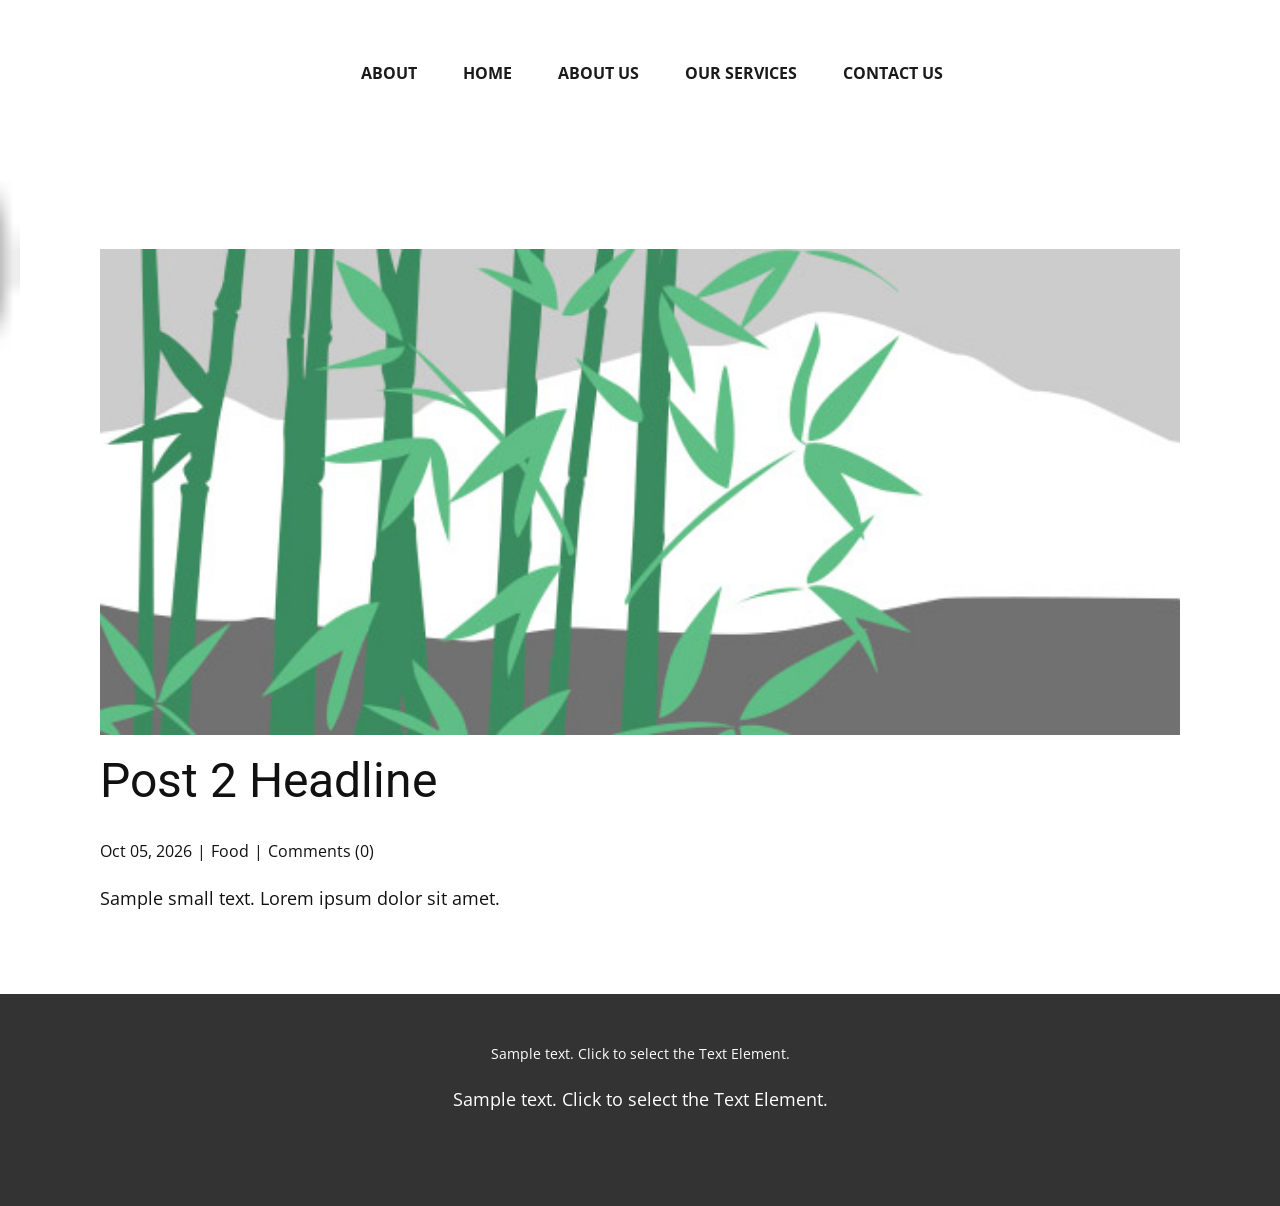
<file: blog/post-1.html>
<!DOCTYPE html>
<html style="font-size: 16px;" lang="en"><head>
    <meta name="viewport" content="width=device-width, initial-scale=1.0">
    <meta charset="utf-8">
    <meta name="keywords" content="Post 1 Headline">
    <meta name="description" content="Sample small text. Lorem ipsum dolor sit amet.">
    <title>Post 2 Headline</title>
    <link rel="stylesheet" href="../nicepage.css" media="screen">
<link rel="stylesheet" href="../Post-Template.css" media="screen">
    <script class="u-script" type="text/javascript" src="../jquery.js" defer=""></script>
    <script class="u-script" type="text/javascript" src="../nicepage.js" defer=""></script>
    <meta name="generator" content="Nicepage 8.7.6, nicepage.com">
    
    
    
    <link id="u-page-google-font" rel="stylesheet" href="https://fonts.googleapis.com/css2?display=swap&amp;family=Roboto:ital,wght@0,100;0,200;0,300;0,400;0,500;0,600;0,700;0,800;0,900;1,100;1,200;1,300;1,400;1,500;1,600;1,700;1,800;1,900&amp;family=Open+Sans:ital,wght@0,300;0,400;0,500;0,600;0,700;0,800;1,300;1,400;1,500;1,600;1,700;1,800">
    <script type="application/ld+json">{
		"@context": "http://schema.org",
		"@type": "Organization",
		"name": "",
		"logo": "images/default-logo.png"
}</script>
    <meta name="theme-color" content="#478ac9">
  <meta data-intl-tel-input-cdn-path="intlTelInput/"><meta name="twitter:description" content="Sample small text. Lorem ipsum dolor sit amet."><meta property="og:type" content="article"><meta property="og:title" content="Post 2 Headline"><meta property="og:description" content="Sample small text. Lorem ipsum dolor sit amet."><meta property="og:image" content="../images/68f64b9d.jpeg"></head>
  <body data-path-to-root="./" data-include-products="false" class="u-body u-xl-mode" data-lang="en"><header class="u-clearfix u-header u-sticky u-sticky-cafa u-header" id="header"><div class="u-clearfix u-sheet u-sheet-1">
        <a href="#" class="u-image u-logo u-image-1">
          <img src="../images/default-logo.png" class="u-logo-image u-logo-image-1">
        </a>
        <nav class="u-menu u-menu-one-level u-offcanvas u-menu-1" role="navigation" aria-label="Menu navigation">
          <div class="menu-collapse" style="font-size: 1rem; letter-spacing: 0px; font-weight: 700; text-transform: uppercase;">
            <a class="u-button-style u-custom-active-border-color u-custom-border u-custom-border-color u-custom-borders u-custom-hover-border-color u-custom-left-right-menu-spacing u-custom-padding-bottom u-custom-text-active-color u-custom-text-color u-custom-text-decoration u-custom-text-hover-color u-custom-top-bottom-menu-spacing u-hamburger-link u-nav-link u-text-active-palette-1-base u-text-hover-palette-2-base" href="#" tabindex="-1" aria-label="Open menu" aria-controls="d8cc">
              <svg class="u-svg-link" viewBox="0 0 24 24"><use xlink:href="#menu-hamburger"></use></svg>
              <svg class="u-svg-content" version="1.1" id="menu-hamburger" viewBox="0 0 16 16" x="0px" y="0px" xmlns:xlink="http://www.w3.org/1999/xlink" xmlns="http://www.w3.org/2000/svg"><g><rect y="1" width="16" height="2"></rect><rect y="7" width="16" height="2"></rect><rect y="13" width="16" height="2"></rect>
</g></svg>
            </a>
          </div>
          <div class="u-custom-menu u-nav-container">
            <ul role="menubar" class="u-nav u-spacing-2 u-unstyled u-nav-1"><li role="none" class="u-nav-item"><a role="menuitem" class="u-border-2 u-border-active-palette-1-base u-border-hover-palette-1-light-1 u-button-style u-nav-link u-text-active-grey-90 u-text-grey-90 u-text-hover-grey-90 u-nav-link-2" href="../">About</a>
</li><li role="none" class="u-nav-item"><a role="menuitem" class="u-border-2 u-border-active-palette-1-base u-border-hover-palette-1-light-1 u-button-style u-nav-link u-text-active-grey-90 u-text-grey-90 u-text-hover-grey-90 u-nav-link-2" href="../HOME.html">HOME</a>
</li><li role="none" class="u-nav-item"><a role="menuitem" class="u-border-2 u-border-active-palette-1-base u-border-hover-palette-1-light-1 u-button-style u-nav-link u-text-active-grey-90 u-text-grey-90 u-text-hover-grey-90 u-nav-link-2" href="../ABOUT-US.html">ABOUT US</a>
</li><li role="none" class="u-nav-item"><a role="menuitem" class="u-border-2 u-border-active-palette-1-base u-border-hover-palette-1-light-1 u-button-style u-nav-link u-text-active-grey-90 u-text-grey-90 u-text-hover-grey-90 u-nav-link-2" href="../OUR-SERVICES.html">OUR SERVICES</a>
</li><li role="none" class="u-nav-item"><a role="menuitem" class="u-border-2 u-border-active-palette-1-base u-border-hover-palette-1-light-1 u-button-style u-nav-link u-text-active-grey-90 u-text-grey-90 u-text-hover-grey-90 u-nav-link-2" href="../CONTACT-US.html">CONTACT US</a>
</li></ul>
          </div>
          <div class="u-custom-menu u-nav-container-collapse" id="d8cc" role="region" aria-label="Menu panel">
            <div class="u-black u-container-style u-inner-container-layout u-opacity u-opacity-95 u-sidenav">
              <div class="u-inner-container-layout u-sidenav-overflow">
                <div class="u-menu-close" tabindex="-1" aria-label="Close menu"></div>
                <ul class="u-align-center u-nav u-popupmenu-items u-unstyled u-nav-2" role="menubar"><li role="none" class="u-nav-item"><a role="menuitem" class="u-button-style u-nav-link" href="../">About</a>
</li><li role="none" class="u-nav-item"><a role="menuitem" class="u-button-style u-nav-link" href="../HOME.html">HOME</a>
</li><li role="none" class="u-nav-item"><a role="menuitem" class="u-button-style u-nav-link" href="../ABOUT-US.html">ABOUT US</a>
</li><li role="none" class="u-nav-item"><a role="menuitem" class="u-button-style u-nav-link" href="../OUR-SERVICES.html">OUR SERVICES</a>
</li><li role="none" class="u-nav-item"><a role="menuitem" class="u-button-style u-nav-link" href="../CONTACT-US.html">CONTACT US</a>
</li></ul>
              </div>
            </div>
            <div class="u-black u-menu-overlay u-opacity u-opacity-70"></div>
          </div>
        </nav>
      </div></header>
    <section class="u-align-center u-clearfix u-section-1" id="block-2">
      <div class="u-clearfix u-sheet u-valign-middle-md u-valign-middle-sm u-valign-middle-xs u-sheet-1"><!--post_details--><!--post_details_options_json--><!--{"source":""}--><!--/post_details_options_json--><!--blog_post-->
        <div class="u-container-style u-expanded-width u-post-details u-post-details-1">
          <div class="u-container-layout u-valign-middle u-container-layout-1"><!--blog_post_image-->
            <img alt="" class="u-blog-control u-expanded-width u-image u-image-default u-image-1" src="../images/68f64b9d.jpeg"><!--/blog_post_image--><!--blog_post_header-->
            <h2 class="u-blog-control u-text u-text-1">Post 2 Headline</h2><!--/blog_post_header--><!--blog_post_metadata-->
            <div class="u-blog-control u-metadata u-metadata-1"><!--blog_post_metadata_date--><span class="u-meta-date u-meta-icon">Oct 05, 2026</span><!--/blog_post_metadata_date--><!--blog_post_metadata_category--><span class="u-meta-category u-meta-icon"><a href="/blog/blog.html#/blog-1///1">Food</a></span><!--/blog_post_metadata_category--><!--blog_post_metadata_comments--><span class="u-meta-comments u-meta-icon"><!--blog_post_metadata_comments_content-->Comments (0)<!--/blog_post_metadata_comments_content--></span><!--/blog_post_metadata_comments-->
            </div><!--/blog_post_metadata--><!--blog_post_content-->
            <div class="u-align-justify u-blog-control u-post-content u-text u-text-2 fr-view">
  <p>Sample small text. Lorem ipsum dolor sit amet.</p>
  </div><!--/blog_post_content-->
          </div>
        </div><!--/blog_post--><!--/post_details-->
      </div>
    </section>
    
    
    
    <footer class="u-align-center u-clearfix u-container-align-center u-footer u-grey-80 u-footer" id="footer"><div class="u-clearfix u-sheet u-sheet-1">
        <p class="u-small-text u-text u-text-variant u-text-1">Sample text. Click to select the Text Element.</p>
        <p class="u-text u-text-2">Sample text. Click to select the Text Element.</p>
      </div></footer>
    <section class="u-backlink u-clearfix u-grey-80"></section>
  
</body></html>
</file>
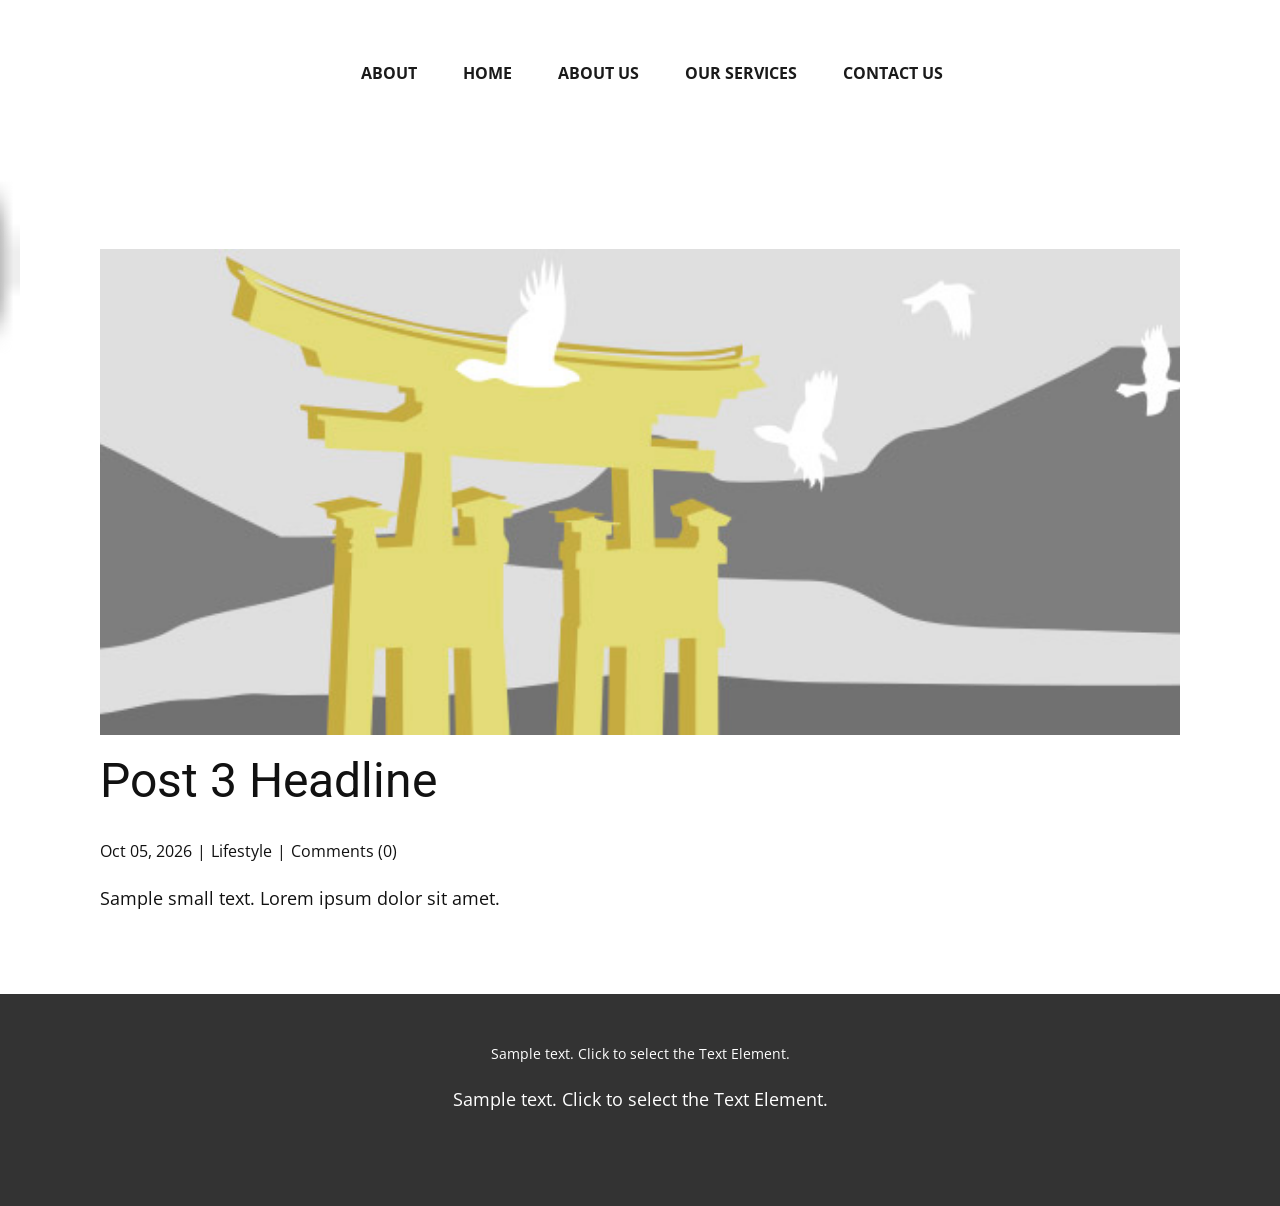
<file: blog/post-2.html>
<!DOCTYPE html>
<html style="font-size: 16px;" lang="en"><head>
    <meta name="viewport" content="width=device-width, initial-scale=1.0">
    <meta charset="utf-8">
    <meta name="keywords" content="Post 1 Headline">
    <meta name="description" content="Sample small text. Lorem ipsum dolor sit amet.">
    <title>Post 3 Headline</title>
    <link rel="stylesheet" href="../nicepage.css" media="screen">
<link rel="stylesheet" href="../Post-Template.css" media="screen">
    <script class="u-script" type="text/javascript" src="../jquery.js" defer=""></script>
    <script class="u-script" type="text/javascript" src="../nicepage.js" defer=""></script>
    <meta name="generator" content="Nicepage 8.7.6, nicepage.com">
    
    
    
    <link id="u-page-google-font" rel="stylesheet" href="https://fonts.googleapis.com/css2?display=swap&amp;family=Roboto:ital,wght@0,100;0,200;0,300;0,400;0,500;0,600;0,700;0,800;0,900;1,100;1,200;1,300;1,400;1,500;1,600;1,700;1,800;1,900&amp;family=Open+Sans:ital,wght@0,300;0,400;0,500;0,600;0,700;0,800;1,300;1,400;1,500;1,600;1,700;1,800">
    <script type="application/ld+json">{
		"@context": "http://schema.org",
		"@type": "Organization",
		"name": "",
		"logo": "images/default-logo.png"
}</script>
    <meta name="theme-color" content="#478ac9">
  <meta data-intl-tel-input-cdn-path="intlTelInput/"><meta name="twitter:description" content="Sample small text. Lorem ipsum dolor sit amet."><meta property="og:type" content="article"><meta property="og:title" content="Post 3 Headline"><meta property="og:description" content="Sample small text. Lorem ipsum dolor sit amet."><meta property="og:image" content="../images/8ad73f3c.jpeg"></head>
  <body data-path-to-root="./" data-include-products="false" class="u-body u-xl-mode" data-lang="en"><header class="u-clearfix u-header u-sticky u-sticky-cafa u-header" id="header"><div class="u-clearfix u-sheet u-sheet-1">
        <a href="#" class="u-image u-logo u-image-1">
          <img src="../images/default-logo.png" class="u-logo-image u-logo-image-1">
        </a>
        <nav class="u-menu u-menu-one-level u-offcanvas u-menu-1" role="navigation" aria-label="Menu navigation">
          <div class="menu-collapse" style="font-size: 1rem; letter-spacing: 0px; font-weight: 700; text-transform: uppercase;">
            <a class="u-button-style u-custom-active-border-color u-custom-border u-custom-border-color u-custom-borders u-custom-hover-border-color u-custom-left-right-menu-spacing u-custom-padding-bottom u-custom-text-active-color u-custom-text-color u-custom-text-decoration u-custom-text-hover-color u-custom-top-bottom-menu-spacing u-hamburger-link u-nav-link u-text-active-palette-1-base u-text-hover-palette-2-base" href="#" tabindex="-1" aria-label="Open menu" aria-controls="d8cc">
              <svg class="u-svg-link" viewBox="0 0 24 24"><use xlink:href="#menu-hamburger"></use></svg>
              <svg class="u-svg-content" version="1.1" id="menu-hamburger" viewBox="0 0 16 16" x="0px" y="0px" xmlns:xlink="http://www.w3.org/1999/xlink" xmlns="http://www.w3.org/2000/svg"><g><rect y="1" width="16" height="2"></rect><rect y="7" width="16" height="2"></rect><rect y="13" width="16" height="2"></rect>
</g></svg>
            </a>
          </div>
          <div class="u-custom-menu u-nav-container">
            <ul role="menubar" class="u-nav u-spacing-2 u-unstyled u-nav-1"><li role="none" class="u-nav-item"><a role="menuitem" class="u-border-2 u-border-active-palette-1-base u-border-hover-palette-1-light-1 u-button-style u-nav-link u-text-active-grey-90 u-text-grey-90 u-text-hover-grey-90 u-nav-link-2" href="../">About</a>
</li><li role="none" class="u-nav-item"><a role="menuitem" class="u-border-2 u-border-active-palette-1-base u-border-hover-palette-1-light-1 u-button-style u-nav-link u-text-active-grey-90 u-text-grey-90 u-text-hover-grey-90 u-nav-link-2" href="../HOME.html">HOME</a>
</li><li role="none" class="u-nav-item"><a role="menuitem" class="u-border-2 u-border-active-palette-1-base u-border-hover-palette-1-light-1 u-button-style u-nav-link u-text-active-grey-90 u-text-grey-90 u-text-hover-grey-90 u-nav-link-2" href="../ABOUT-US.html">ABOUT US</a>
</li><li role="none" class="u-nav-item"><a role="menuitem" class="u-border-2 u-border-active-palette-1-base u-border-hover-palette-1-light-1 u-button-style u-nav-link u-text-active-grey-90 u-text-grey-90 u-text-hover-grey-90 u-nav-link-2" href="../OUR-SERVICES.html">OUR SERVICES</a>
</li><li role="none" class="u-nav-item"><a role="menuitem" class="u-border-2 u-border-active-palette-1-base u-border-hover-palette-1-light-1 u-button-style u-nav-link u-text-active-grey-90 u-text-grey-90 u-text-hover-grey-90 u-nav-link-2" href="../CONTACT-US.html">CONTACT US</a>
</li></ul>
          </div>
          <div class="u-custom-menu u-nav-container-collapse" id="d8cc" role="region" aria-label="Menu panel">
            <div class="u-black u-container-style u-inner-container-layout u-opacity u-opacity-95 u-sidenav">
              <div class="u-inner-container-layout u-sidenav-overflow">
                <div class="u-menu-close" tabindex="-1" aria-label="Close menu"></div>
                <ul class="u-align-center u-nav u-popupmenu-items u-unstyled u-nav-2" role="menubar"><li role="none" class="u-nav-item"><a role="menuitem" class="u-button-style u-nav-link" href="../">About</a>
</li><li role="none" class="u-nav-item"><a role="menuitem" class="u-button-style u-nav-link" href="../HOME.html">HOME</a>
</li><li role="none" class="u-nav-item"><a role="menuitem" class="u-button-style u-nav-link" href="../ABOUT-US.html">ABOUT US</a>
</li><li role="none" class="u-nav-item"><a role="menuitem" class="u-button-style u-nav-link" href="../OUR-SERVICES.html">OUR SERVICES</a>
</li><li role="none" class="u-nav-item"><a role="menuitem" class="u-button-style u-nav-link" href="../CONTACT-US.html">CONTACT US</a>
</li></ul>
              </div>
            </div>
            <div class="u-black u-menu-overlay u-opacity u-opacity-70"></div>
          </div>
        </nav>
      </div></header>
    <section class="u-align-center u-clearfix u-section-1" id="block-2">
      <div class="u-clearfix u-sheet u-valign-middle-md u-valign-middle-sm u-valign-middle-xs u-sheet-1"><!--post_details--><!--post_details_options_json--><!--{"source":""}--><!--/post_details_options_json--><!--blog_post-->
        <div class="u-container-style u-expanded-width u-post-details u-post-details-1">
          <div class="u-container-layout u-valign-middle u-container-layout-1"><!--blog_post_image-->
            <img alt="" class="u-blog-control u-expanded-width u-image u-image-default u-image-1" src="../images/8ad73f3c.jpeg"><!--/blog_post_image--><!--blog_post_header-->
            <h2 class="u-blog-control u-text u-text-1">Post 3 Headline</h2><!--/blog_post_header--><!--blog_post_metadata-->
            <div class="u-blog-control u-metadata u-metadata-1"><!--blog_post_metadata_date--><span class="u-meta-date u-meta-icon">Oct 05, 2026</span><!--/blog_post_metadata_date--><!--blog_post_metadata_category--><span class="u-meta-category u-meta-icon"><a href="/blog/blog.html#/blog-1///3">Lifestyle</a></span><!--/blog_post_metadata_category--><!--blog_post_metadata_comments--><span class="u-meta-comments u-meta-icon"><!--blog_post_metadata_comments_content-->Comments (0)<!--/blog_post_metadata_comments_content--></span><!--/blog_post_metadata_comments-->
            </div><!--/blog_post_metadata--><!--blog_post_content-->
            <div class="u-align-justify u-blog-control u-post-content u-text u-text-2 fr-view">
  <p>Sample small text. Lorem ipsum dolor sit amet.</p>
  </div><!--/blog_post_content-->
          </div>
        </div><!--/blog_post--><!--/post_details-->
      </div>
    </section>
    
    
    
    <footer class="u-align-center u-clearfix u-container-align-center u-footer u-grey-80 u-footer" id="footer"><div class="u-clearfix u-sheet u-sheet-1">
        <p class="u-small-text u-text u-text-variant u-text-1">Sample text. Click to select the Text Element.</p>
        <p class="u-text u-text-2">Sample text. Click to select the Text Element.</p>
      </div></footer>
    <section class="u-backlink u-clearfix u-grey-80"></section>
  
</body></html>
</file>
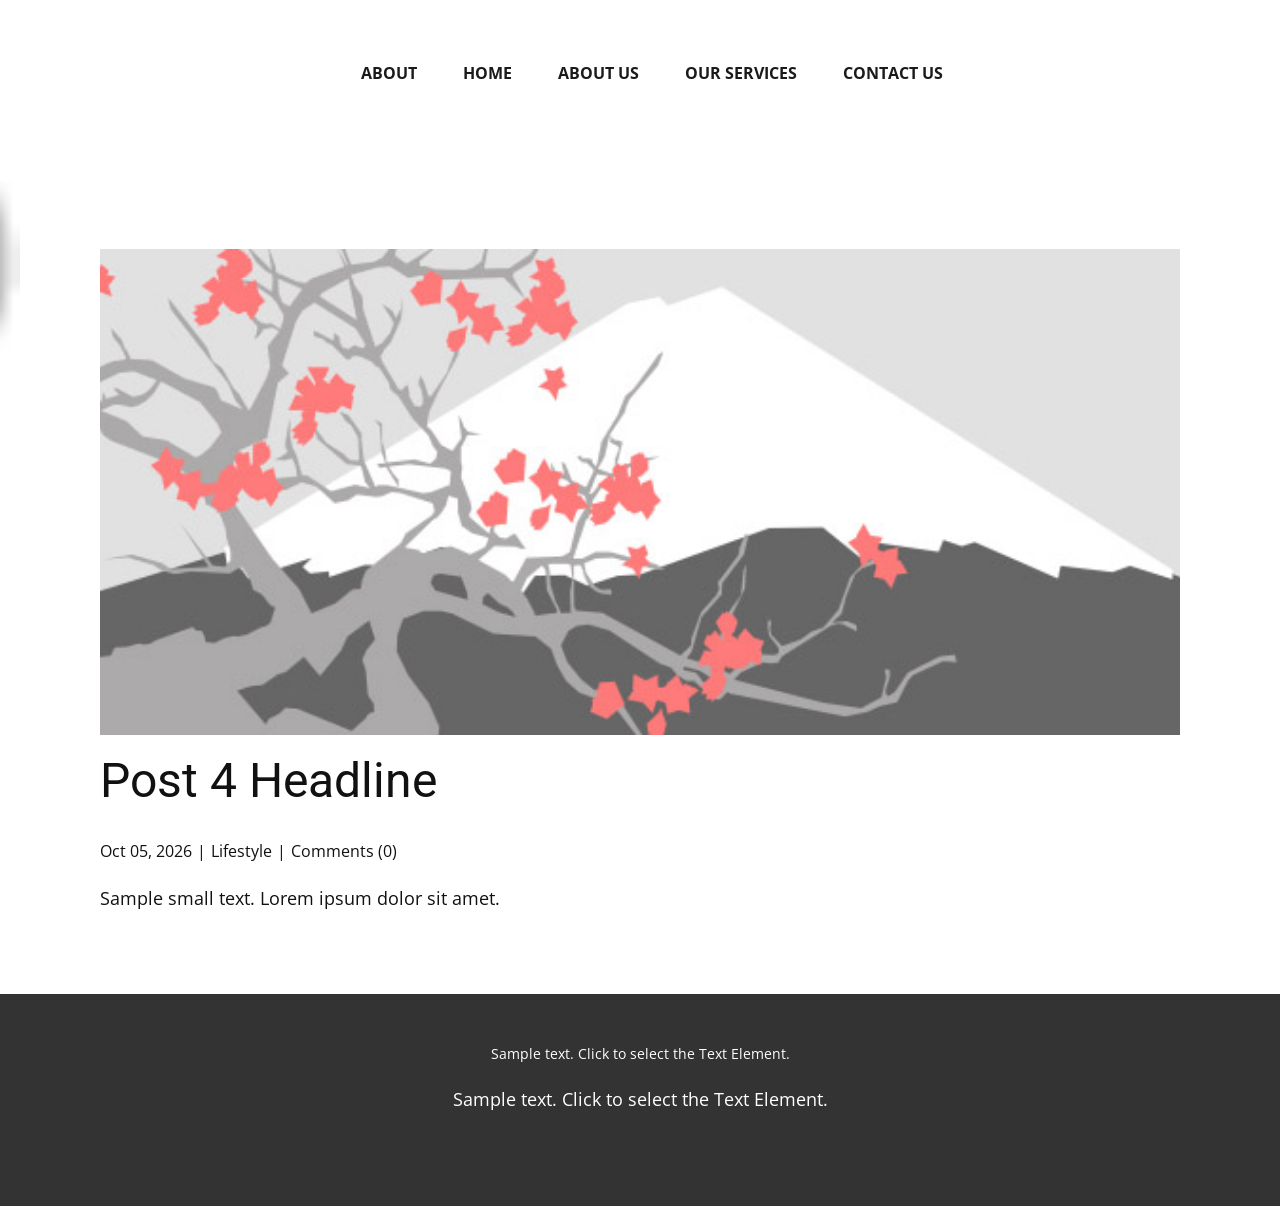
<file: blog/post-3.html>
<!DOCTYPE html>
<html style="font-size: 16px;" lang="en"><head>
    <meta name="viewport" content="width=device-width, initial-scale=1.0">
    <meta charset="utf-8">
    <meta name="keywords" content="Post 1 Headline">
    <meta name="description" content="Sample small text. Lorem ipsum dolor sit amet.">
    <title>Post 4 Headline</title>
    <link rel="stylesheet" href="../nicepage.css" media="screen">
<link rel="stylesheet" href="../Post-Template.css" media="screen">
    <script class="u-script" type="text/javascript" src="../jquery.js" defer=""></script>
    <script class="u-script" type="text/javascript" src="../nicepage.js" defer=""></script>
    <meta name="generator" content="Nicepage 8.7.6, nicepage.com">
    
    
    
    <link id="u-page-google-font" rel="stylesheet" href="https://fonts.googleapis.com/css2?display=swap&amp;family=Roboto:ital,wght@0,100;0,200;0,300;0,400;0,500;0,600;0,700;0,800;0,900;1,100;1,200;1,300;1,400;1,500;1,600;1,700;1,800;1,900&amp;family=Open+Sans:ital,wght@0,300;0,400;0,500;0,600;0,700;0,800;1,300;1,400;1,500;1,600;1,700;1,800">
    <script type="application/ld+json">{
		"@context": "http://schema.org",
		"@type": "Organization",
		"name": "",
		"logo": "images/default-logo.png"
}</script>
    <meta name="theme-color" content="#478ac9">
  <meta data-intl-tel-input-cdn-path="intlTelInput/"><meta name="twitter:description" content="Sample small text. Lorem ipsum dolor sit amet."><meta property="og:type" content="article"><meta property="og:title" content="Post 4 Headline"><meta property="og:description" content="Sample small text. Lorem ipsum dolor sit amet."><meta property="og:image" content="../images/0fd3416c.jpeg"></head>
  <body data-path-to-root="./" data-include-products="false" class="u-body u-xl-mode" data-lang="en"><header class="u-clearfix u-header u-sticky u-sticky-cafa u-header" id="header"><div class="u-clearfix u-sheet u-sheet-1">
        <a href="#" class="u-image u-logo u-image-1">
          <img src="../images/default-logo.png" class="u-logo-image u-logo-image-1">
        </a>
        <nav class="u-menu u-menu-one-level u-offcanvas u-menu-1" role="navigation" aria-label="Menu navigation">
          <div class="menu-collapse" style="font-size: 1rem; letter-spacing: 0px; font-weight: 700; text-transform: uppercase;">
            <a class="u-button-style u-custom-active-border-color u-custom-border u-custom-border-color u-custom-borders u-custom-hover-border-color u-custom-left-right-menu-spacing u-custom-padding-bottom u-custom-text-active-color u-custom-text-color u-custom-text-decoration u-custom-text-hover-color u-custom-top-bottom-menu-spacing u-hamburger-link u-nav-link u-text-active-palette-1-base u-text-hover-palette-2-base" href="#" tabindex="-1" aria-label="Open menu" aria-controls="d8cc">
              <svg class="u-svg-link" viewBox="0 0 24 24"><use xlink:href="#menu-hamburger"></use></svg>
              <svg class="u-svg-content" version="1.1" id="menu-hamburger" viewBox="0 0 16 16" x="0px" y="0px" xmlns:xlink="http://www.w3.org/1999/xlink" xmlns="http://www.w3.org/2000/svg"><g><rect y="1" width="16" height="2"></rect><rect y="7" width="16" height="2"></rect><rect y="13" width="16" height="2"></rect>
</g></svg>
            </a>
          </div>
          <div class="u-custom-menu u-nav-container">
            <ul role="menubar" class="u-nav u-spacing-2 u-unstyled u-nav-1"><li role="none" class="u-nav-item"><a role="menuitem" class="u-border-2 u-border-active-palette-1-base u-border-hover-palette-1-light-1 u-button-style u-nav-link u-text-active-grey-90 u-text-grey-90 u-text-hover-grey-90 u-nav-link-2" href="../">About</a>
</li><li role="none" class="u-nav-item"><a role="menuitem" class="u-border-2 u-border-active-palette-1-base u-border-hover-palette-1-light-1 u-button-style u-nav-link u-text-active-grey-90 u-text-grey-90 u-text-hover-grey-90 u-nav-link-2" href="../HOME.html">HOME</a>
</li><li role="none" class="u-nav-item"><a role="menuitem" class="u-border-2 u-border-active-palette-1-base u-border-hover-palette-1-light-1 u-button-style u-nav-link u-text-active-grey-90 u-text-grey-90 u-text-hover-grey-90 u-nav-link-2" href="../ABOUT-US.html">ABOUT US</a>
</li><li role="none" class="u-nav-item"><a role="menuitem" class="u-border-2 u-border-active-palette-1-base u-border-hover-palette-1-light-1 u-button-style u-nav-link u-text-active-grey-90 u-text-grey-90 u-text-hover-grey-90 u-nav-link-2" href="../OUR-SERVICES.html">OUR SERVICES</a>
</li><li role="none" class="u-nav-item"><a role="menuitem" class="u-border-2 u-border-active-palette-1-base u-border-hover-palette-1-light-1 u-button-style u-nav-link u-text-active-grey-90 u-text-grey-90 u-text-hover-grey-90 u-nav-link-2" href="../CONTACT-US.html">CONTACT US</a>
</li></ul>
          </div>
          <div class="u-custom-menu u-nav-container-collapse" id="d8cc" role="region" aria-label="Menu panel">
            <div class="u-black u-container-style u-inner-container-layout u-opacity u-opacity-95 u-sidenav">
              <div class="u-inner-container-layout u-sidenav-overflow">
                <div class="u-menu-close" tabindex="-1" aria-label="Close menu"></div>
                <ul class="u-align-center u-nav u-popupmenu-items u-unstyled u-nav-2" role="menubar"><li role="none" class="u-nav-item"><a role="menuitem" class="u-button-style u-nav-link" href="../">About</a>
</li><li role="none" class="u-nav-item"><a role="menuitem" class="u-button-style u-nav-link" href="../HOME.html">HOME</a>
</li><li role="none" class="u-nav-item"><a role="menuitem" class="u-button-style u-nav-link" href="../ABOUT-US.html">ABOUT US</a>
</li><li role="none" class="u-nav-item"><a role="menuitem" class="u-button-style u-nav-link" href="../OUR-SERVICES.html">OUR SERVICES</a>
</li><li role="none" class="u-nav-item"><a role="menuitem" class="u-button-style u-nav-link" href="../CONTACT-US.html">CONTACT US</a>
</li></ul>
              </div>
            </div>
            <div class="u-black u-menu-overlay u-opacity u-opacity-70"></div>
          </div>
        </nav>
      </div></header>
    <section class="u-align-center u-clearfix u-section-1" id="block-2">
      <div class="u-clearfix u-sheet u-valign-middle-md u-valign-middle-sm u-valign-middle-xs u-sheet-1"><!--post_details--><!--post_details_options_json--><!--{"source":""}--><!--/post_details_options_json--><!--blog_post-->
        <div class="u-container-style u-expanded-width u-post-details u-post-details-1">
          <div class="u-container-layout u-valign-middle u-container-layout-1"><!--blog_post_image-->
            <img alt="" class="u-blog-control u-expanded-width u-image u-image-default u-image-1" src="../images/0fd3416c.jpeg"><!--/blog_post_image--><!--blog_post_header-->
            <h2 class="u-blog-control u-text u-text-1">Post 4 Headline</h2><!--/blog_post_header--><!--blog_post_metadata-->
            <div class="u-blog-control u-metadata u-metadata-1"><!--blog_post_metadata_date--><span class="u-meta-date u-meta-icon">Oct 05, 2026</span><!--/blog_post_metadata_date--><!--blog_post_metadata_category--><span class="u-meta-category u-meta-icon"><a href="/blog/blog.html#/blog-1///3">Lifestyle</a></span><!--/blog_post_metadata_category--><!--blog_post_metadata_comments--><span class="u-meta-comments u-meta-icon"><!--blog_post_metadata_comments_content-->Comments (0)<!--/blog_post_metadata_comments_content--></span><!--/blog_post_metadata_comments-->
            </div><!--/blog_post_metadata--><!--blog_post_content-->
            <div class="u-align-justify u-blog-control u-post-content u-text u-text-2 fr-view">
  <p>Sample small text. Lorem ipsum dolor sit amet.</p>
  </div><!--/blog_post_content-->
          </div>
        </div><!--/blog_post--><!--/post_details-->
      </div>
    </section>
    
    
    
    <footer class="u-align-center u-clearfix u-container-align-center u-footer u-grey-80 u-footer" id="footer"><div class="u-clearfix u-sheet u-sheet-1">
        <p class="u-small-text u-text u-text-variant u-text-1">Sample text. Click to select the Text Element.</p>
        <p class="u-text u-text-2">Sample text. Click to select the Text Element.</p>
      </div></footer>
    <section class="u-backlink u-clearfix u-grey-80"></section>
  
</body></html>
</file>
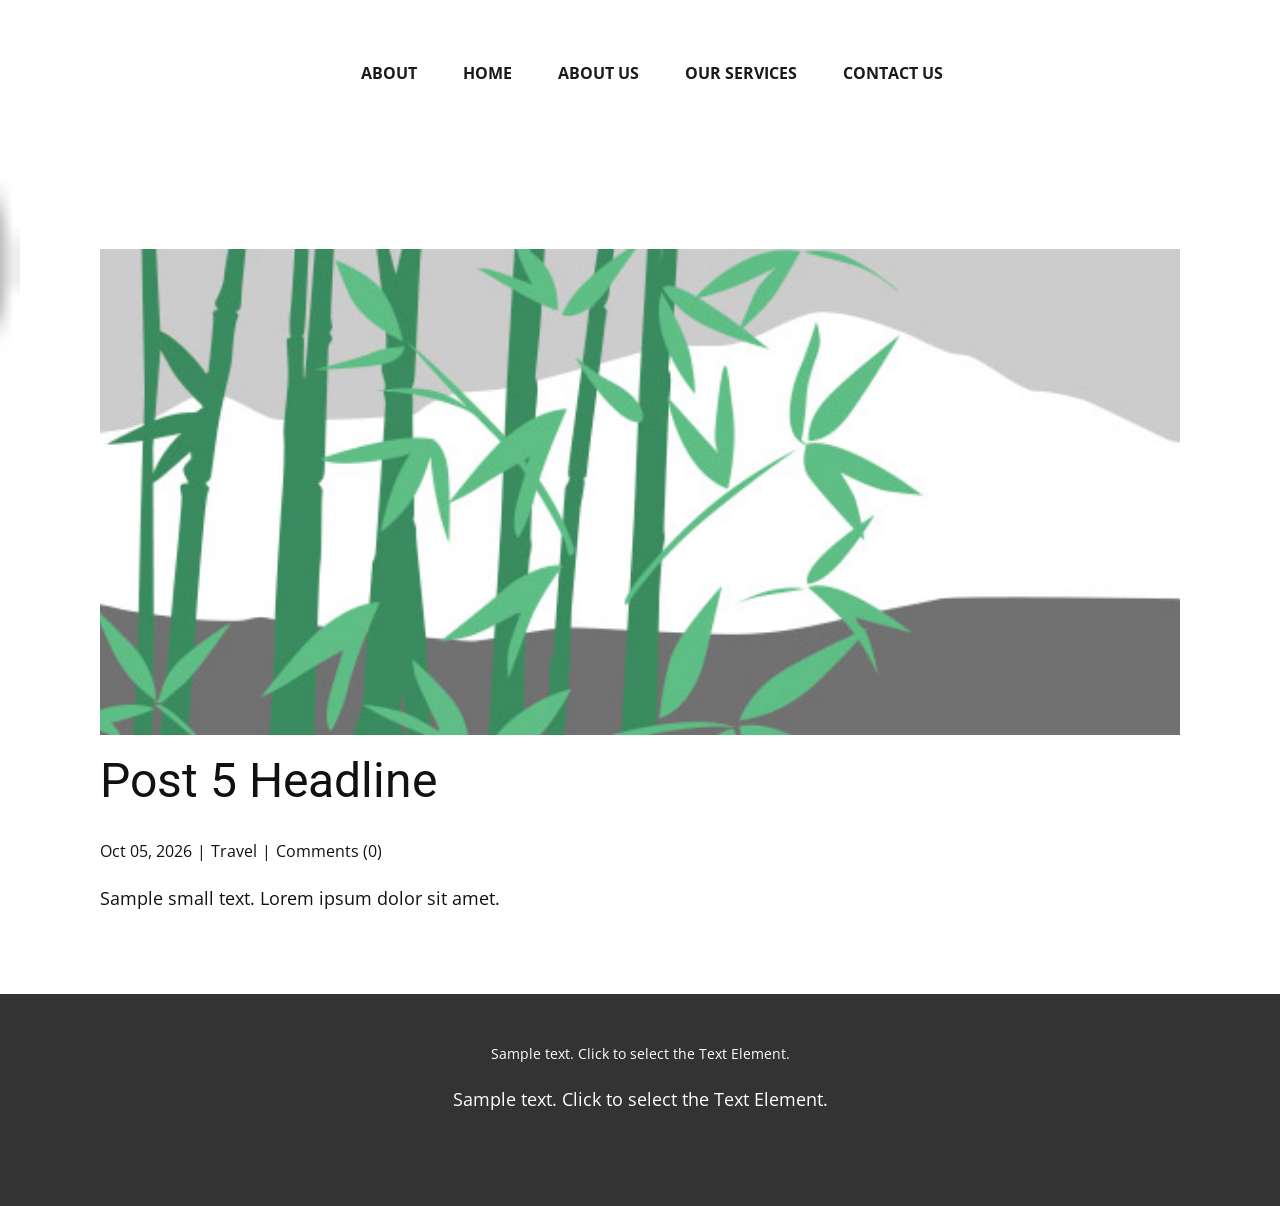
<file: blog/post-4.html>
<!DOCTYPE html>
<html style="font-size: 16px;" lang="en"><head>
    <meta name="viewport" content="width=device-width, initial-scale=1.0">
    <meta charset="utf-8">
    <meta name="keywords" content="Post 1 Headline">
    <meta name="description" content="Sample small text. Lorem ipsum dolor sit amet.">
    <title>Post 5 Headline</title>
    <link rel="stylesheet" href="../nicepage.css" media="screen">
<link rel="stylesheet" href="../Post-Template.css" media="screen">
    <script class="u-script" type="text/javascript" src="../jquery.js" defer=""></script>
    <script class="u-script" type="text/javascript" src="../nicepage.js" defer=""></script>
    <meta name="generator" content="Nicepage 8.7.6, nicepage.com">
    
    
    
    <link id="u-page-google-font" rel="stylesheet" href="https://fonts.googleapis.com/css2?display=swap&amp;family=Roboto:ital,wght@0,100;0,200;0,300;0,400;0,500;0,600;0,700;0,800;0,900;1,100;1,200;1,300;1,400;1,500;1,600;1,700;1,800;1,900&amp;family=Open+Sans:ital,wght@0,300;0,400;0,500;0,600;0,700;0,800;1,300;1,400;1,500;1,600;1,700;1,800">
    <script type="application/ld+json">{
		"@context": "http://schema.org",
		"@type": "Organization",
		"name": "",
		"logo": "images/default-logo.png"
}</script>
    <meta name="theme-color" content="#478ac9">
  <meta data-intl-tel-input-cdn-path="intlTelInput/"><meta name="twitter:description" content="Sample small text. Lorem ipsum dolor sit amet."><meta property="og:type" content="article"><meta property="og:title" content="Post 5 Headline"><meta property="og:description" content="Sample small text. Lorem ipsum dolor sit amet."><meta property="og:image" content="../images/68f64b9d.jpeg"></head>
  <body data-path-to-root="./" data-include-products="false" class="u-body u-xl-mode" data-lang="en"><header class="u-clearfix u-header u-sticky u-sticky-cafa u-header" id="header"><div class="u-clearfix u-sheet u-sheet-1">
        <a href="#" class="u-image u-logo u-image-1">
          <img src="../images/default-logo.png" class="u-logo-image u-logo-image-1">
        </a>
        <nav class="u-menu u-menu-one-level u-offcanvas u-menu-1" role="navigation" aria-label="Menu navigation">
          <div class="menu-collapse" style="font-size: 1rem; letter-spacing: 0px; font-weight: 700; text-transform: uppercase;">
            <a class="u-button-style u-custom-active-border-color u-custom-border u-custom-border-color u-custom-borders u-custom-hover-border-color u-custom-left-right-menu-spacing u-custom-padding-bottom u-custom-text-active-color u-custom-text-color u-custom-text-decoration u-custom-text-hover-color u-custom-top-bottom-menu-spacing u-hamburger-link u-nav-link u-text-active-palette-1-base u-text-hover-palette-2-base" href="#" tabindex="-1" aria-label="Open menu" aria-controls="d8cc">
              <svg class="u-svg-link" viewBox="0 0 24 24"><use xlink:href="#menu-hamburger"></use></svg>
              <svg class="u-svg-content" version="1.1" id="menu-hamburger" viewBox="0 0 16 16" x="0px" y="0px" xmlns:xlink="http://www.w3.org/1999/xlink" xmlns="http://www.w3.org/2000/svg"><g><rect y="1" width="16" height="2"></rect><rect y="7" width="16" height="2"></rect><rect y="13" width="16" height="2"></rect>
</g></svg>
            </a>
          </div>
          <div class="u-custom-menu u-nav-container">
            <ul role="menubar" class="u-nav u-spacing-2 u-unstyled u-nav-1"><li role="none" class="u-nav-item"><a role="menuitem" class="u-border-2 u-border-active-palette-1-base u-border-hover-palette-1-light-1 u-button-style u-nav-link u-text-active-grey-90 u-text-grey-90 u-text-hover-grey-90 u-nav-link-2" href="../">About</a>
</li><li role="none" class="u-nav-item"><a role="menuitem" class="u-border-2 u-border-active-palette-1-base u-border-hover-palette-1-light-1 u-button-style u-nav-link u-text-active-grey-90 u-text-grey-90 u-text-hover-grey-90 u-nav-link-2" href="../HOME.html">HOME</a>
</li><li role="none" class="u-nav-item"><a role="menuitem" class="u-border-2 u-border-active-palette-1-base u-border-hover-palette-1-light-1 u-button-style u-nav-link u-text-active-grey-90 u-text-grey-90 u-text-hover-grey-90 u-nav-link-2" href="../ABOUT-US.html">ABOUT US</a>
</li><li role="none" class="u-nav-item"><a role="menuitem" class="u-border-2 u-border-active-palette-1-base u-border-hover-palette-1-light-1 u-button-style u-nav-link u-text-active-grey-90 u-text-grey-90 u-text-hover-grey-90 u-nav-link-2" href="../OUR-SERVICES.html">OUR SERVICES</a>
</li><li role="none" class="u-nav-item"><a role="menuitem" class="u-border-2 u-border-active-palette-1-base u-border-hover-palette-1-light-1 u-button-style u-nav-link u-text-active-grey-90 u-text-grey-90 u-text-hover-grey-90 u-nav-link-2" href="../CONTACT-US.html">CONTACT US</a>
</li></ul>
          </div>
          <div class="u-custom-menu u-nav-container-collapse" id="d8cc" role="region" aria-label="Menu panel">
            <div class="u-black u-container-style u-inner-container-layout u-opacity u-opacity-95 u-sidenav">
              <div class="u-inner-container-layout u-sidenav-overflow">
                <div class="u-menu-close" tabindex="-1" aria-label="Close menu"></div>
                <ul class="u-align-center u-nav u-popupmenu-items u-unstyled u-nav-2" role="menubar"><li role="none" class="u-nav-item"><a role="menuitem" class="u-button-style u-nav-link" href="../">About</a>
</li><li role="none" class="u-nav-item"><a role="menuitem" class="u-button-style u-nav-link" href="../HOME.html">HOME</a>
</li><li role="none" class="u-nav-item"><a role="menuitem" class="u-button-style u-nav-link" href="../ABOUT-US.html">ABOUT US</a>
</li><li role="none" class="u-nav-item"><a role="menuitem" class="u-button-style u-nav-link" href="../OUR-SERVICES.html">OUR SERVICES</a>
</li><li role="none" class="u-nav-item"><a role="menuitem" class="u-button-style u-nav-link" href="../CONTACT-US.html">CONTACT US</a>
</li></ul>
              </div>
            </div>
            <div class="u-black u-menu-overlay u-opacity u-opacity-70"></div>
          </div>
        </nav>
      </div></header>
    <section class="u-align-center u-clearfix u-section-1" id="block-2">
      <div class="u-clearfix u-sheet u-valign-middle-md u-valign-middle-sm u-valign-middle-xs u-sheet-1"><!--post_details--><!--post_details_options_json--><!--{"source":""}--><!--/post_details_options_json--><!--blog_post-->
        <div class="u-container-style u-expanded-width u-post-details u-post-details-1">
          <div class="u-container-layout u-valign-middle u-container-layout-1"><!--blog_post_image-->
            <img alt="" class="u-blog-control u-expanded-width u-image u-image-default u-image-1" src="../images/68f64b9d.jpeg"><!--/blog_post_image--><!--blog_post_header-->
            <h2 class="u-blog-control u-text u-text-1">Post 5 Headline</h2><!--/blog_post_header--><!--blog_post_metadata-->
            <div class="u-blog-control u-metadata u-metadata-1"><!--blog_post_metadata_date--><span class="u-meta-date u-meta-icon">Oct 05, 2026</span><!--/blog_post_metadata_date--><!--blog_post_metadata_category--><span class="u-meta-category u-meta-icon"><a href="/blog/blog.html#/blog-1///2">Travel</a></span><!--/blog_post_metadata_category--><!--blog_post_metadata_comments--><span class="u-meta-comments u-meta-icon"><!--blog_post_metadata_comments_content-->Comments (0)<!--/blog_post_metadata_comments_content--></span><!--/blog_post_metadata_comments-->
            </div><!--/blog_post_metadata--><!--blog_post_content-->
            <div class="u-align-justify u-blog-control u-post-content u-text u-text-2 fr-view">
  <p>Sample small text. Lorem ipsum dolor sit amet.</p>
  </div><!--/blog_post_content-->
          </div>
        </div><!--/blog_post--><!--/post_details-->
      </div>
    </section>
    
    
    
    <footer class="u-align-center u-clearfix u-container-align-center u-footer u-grey-80 u-footer" id="footer"><div class="u-clearfix u-sheet u-sheet-1">
        <p class="u-small-text u-text u-text-variant u-text-1">Sample text. Click to select the Text Element.</p>
        <p class="u-text u-text-2">Sample text. Click to select the Text Element.</p>
      </div></footer>
    <section class="u-backlink u-clearfix u-grey-80"></section>
  
</body></html>
</file>
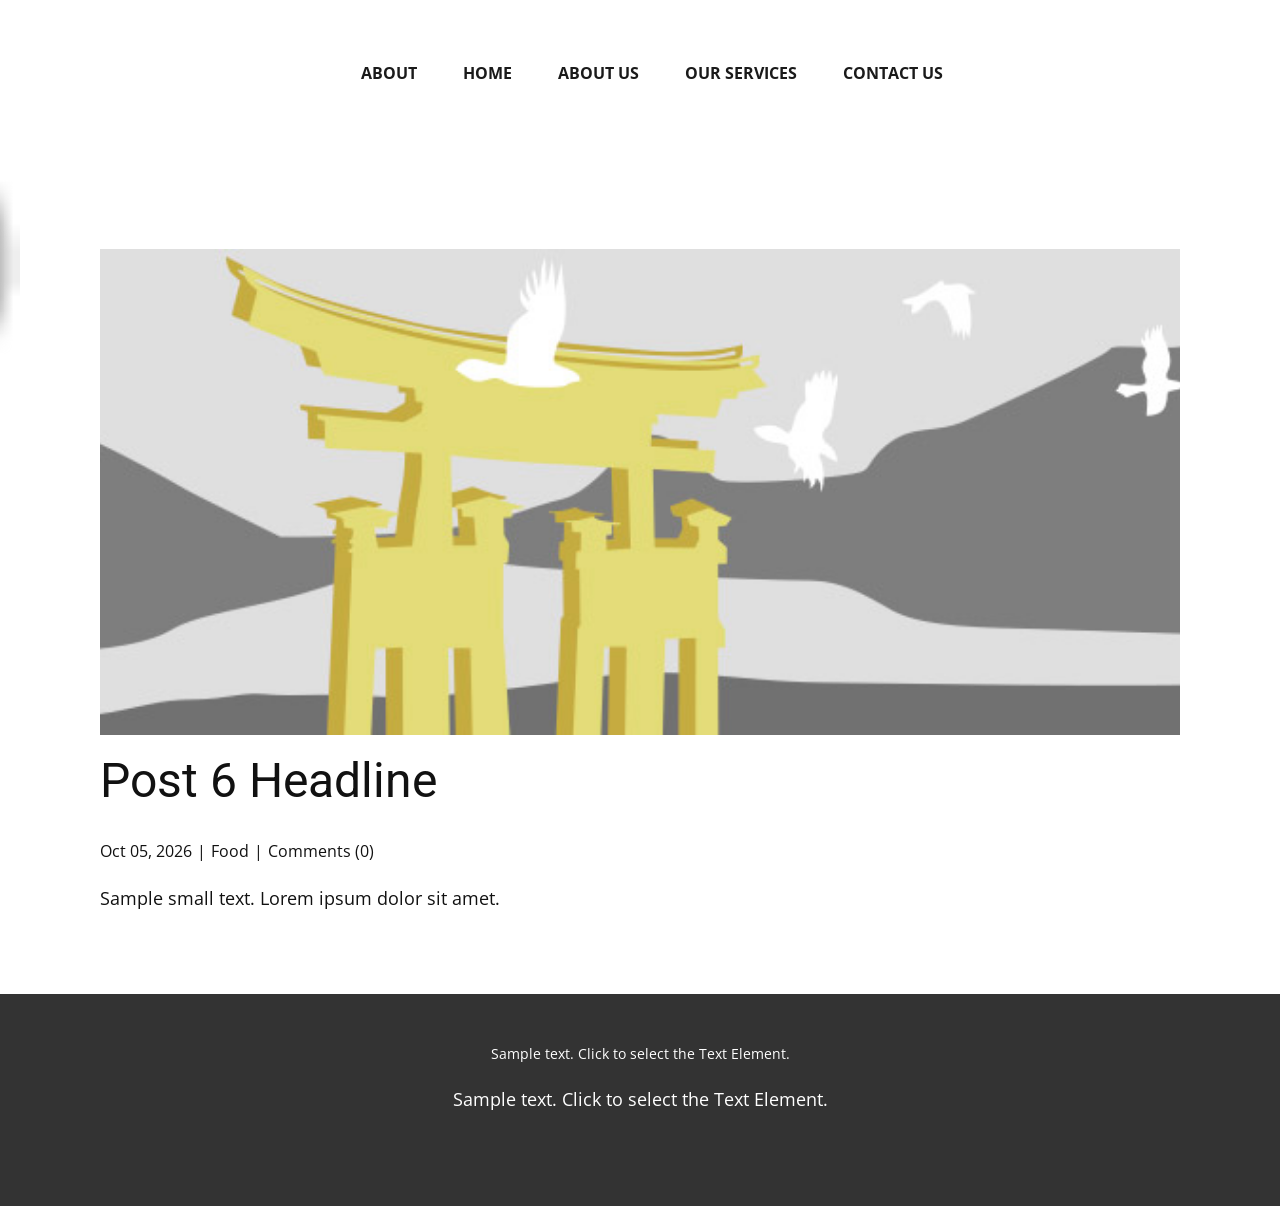
<file: blog/post-5.html>
<!DOCTYPE html>
<html style="font-size: 16px;" lang="en"><head>
    <meta name="viewport" content="width=device-width, initial-scale=1.0">
    <meta charset="utf-8">
    <meta name="keywords" content="Post 1 Headline">
    <meta name="description" content="Sample small text. Lorem ipsum dolor sit amet.">
    <title>Post 6 Headline</title>
    <link rel="stylesheet" href="../nicepage.css" media="screen">
<link rel="stylesheet" href="../Post-Template.css" media="screen">
    <script class="u-script" type="text/javascript" src="../jquery.js" defer=""></script>
    <script class="u-script" type="text/javascript" src="../nicepage.js" defer=""></script>
    <meta name="generator" content="Nicepage 8.7.6, nicepage.com">
    
    
    
    <link id="u-page-google-font" rel="stylesheet" href="https://fonts.googleapis.com/css2?display=swap&amp;family=Roboto:ital,wght@0,100;0,200;0,300;0,400;0,500;0,600;0,700;0,800;0,900;1,100;1,200;1,300;1,400;1,500;1,600;1,700;1,800;1,900&amp;family=Open+Sans:ital,wght@0,300;0,400;0,500;0,600;0,700;0,800;1,300;1,400;1,500;1,600;1,700;1,800">
    <script type="application/ld+json">{
		"@context": "http://schema.org",
		"@type": "Organization",
		"name": "",
		"logo": "images/default-logo.png"
}</script>
    <meta name="theme-color" content="#478ac9">
  <meta data-intl-tel-input-cdn-path="intlTelInput/"><meta name="twitter:description" content="Sample small text. Lorem ipsum dolor sit amet."><meta property="og:type" content="article"><meta property="og:title" content="Post 6 Headline"><meta property="og:description" content="Sample small text. Lorem ipsum dolor sit amet."><meta property="og:image" content="../images/8ad73f3c.jpeg"></head>
  <body data-path-to-root="./" data-include-products="false" class="u-body u-xl-mode" data-lang="en"><header class="u-clearfix u-header u-sticky u-sticky-cafa u-header" id="header"><div class="u-clearfix u-sheet u-sheet-1">
        <a href="#" class="u-image u-logo u-image-1">
          <img src="../images/default-logo.png" class="u-logo-image u-logo-image-1">
        </a>
        <nav class="u-menu u-menu-one-level u-offcanvas u-menu-1" role="navigation" aria-label="Menu navigation">
          <div class="menu-collapse" style="font-size: 1rem; letter-spacing: 0px; font-weight: 700; text-transform: uppercase;">
            <a class="u-button-style u-custom-active-border-color u-custom-border u-custom-border-color u-custom-borders u-custom-hover-border-color u-custom-left-right-menu-spacing u-custom-padding-bottom u-custom-text-active-color u-custom-text-color u-custom-text-decoration u-custom-text-hover-color u-custom-top-bottom-menu-spacing u-hamburger-link u-nav-link u-text-active-palette-1-base u-text-hover-palette-2-base" href="#" tabindex="-1" aria-label="Open menu" aria-controls="d8cc">
              <svg class="u-svg-link" viewBox="0 0 24 24"><use xlink:href="#menu-hamburger"></use></svg>
              <svg class="u-svg-content" version="1.1" id="menu-hamburger" viewBox="0 0 16 16" x="0px" y="0px" xmlns:xlink="http://www.w3.org/1999/xlink" xmlns="http://www.w3.org/2000/svg"><g><rect y="1" width="16" height="2"></rect><rect y="7" width="16" height="2"></rect><rect y="13" width="16" height="2"></rect>
</g></svg>
            </a>
          </div>
          <div class="u-custom-menu u-nav-container">
            <ul role="menubar" class="u-nav u-spacing-2 u-unstyled u-nav-1"><li role="none" class="u-nav-item"><a role="menuitem" class="u-border-2 u-border-active-palette-1-base u-border-hover-palette-1-light-1 u-button-style u-nav-link u-text-active-grey-90 u-text-grey-90 u-text-hover-grey-90 u-nav-link-2" href="../">About</a>
</li><li role="none" class="u-nav-item"><a role="menuitem" class="u-border-2 u-border-active-palette-1-base u-border-hover-palette-1-light-1 u-button-style u-nav-link u-text-active-grey-90 u-text-grey-90 u-text-hover-grey-90 u-nav-link-2" href="../HOME.html">HOME</a>
</li><li role="none" class="u-nav-item"><a role="menuitem" class="u-border-2 u-border-active-palette-1-base u-border-hover-palette-1-light-1 u-button-style u-nav-link u-text-active-grey-90 u-text-grey-90 u-text-hover-grey-90 u-nav-link-2" href="../ABOUT-US.html">ABOUT US</a>
</li><li role="none" class="u-nav-item"><a role="menuitem" class="u-border-2 u-border-active-palette-1-base u-border-hover-palette-1-light-1 u-button-style u-nav-link u-text-active-grey-90 u-text-grey-90 u-text-hover-grey-90 u-nav-link-2" href="../OUR-SERVICES.html">OUR SERVICES</a>
</li><li role="none" class="u-nav-item"><a role="menuitem" class="u-border-2 u-border-active-palette-1-base u-border-hover-palette-1-light-1 u-button-style u-nav-link u-text-active-grey-90 u-text-grey-90 u-text-hover-grey-90 u-nav-link-2" href="../CONTACT-US.html">CONTACT US</a>
</li></ul>
          </div>
          <div class="u-custom-menu u-nav-container-collapse" id="d8cc" role="region" aria-label="Menu panel">
            <div class="u-black u-container-style u-inner-container-layout u-opacity u-opacity-95 u-sidenav">
              <div class="u-inner-container-layout u-sidenav-overflow">
                <div class="u-menu-close" tabindex="-1" aria-label="Close menu"></div>
                <ul class="u-align-center u-nav u-popupmenu-items u-unstyled u-nav-2" role="menubar"><li role="none" class="u-nav-item"><a role="menuitem" class="u-button-style u-nav-link" href="../">About</a>
</li><li role="none" class="u-nav-item"><a role="menuitem" class="u-button-style u-nav-link" href="../HOME.html">HOME</a>
</li><li role="none" class="u-nav-item"><a role="menuitem" class="u-button-style u-nav-link" href="../ABOUT-US.html">ABOUT US</a>
</li><li role="none" class="u-nav-item"><a role="menuitem" class="u-button-style u-nav-link" href="../OUR-SERVICES.html">OUR SERVICES</a>
</li><li role="none" class="u-nav-item"><a role="menuitem" class="u-button-style u-nav-link" href="../CONTACT-US.html">CONTACT US</a>
</li></ul>
              </div>
            </div>
            <div class="u-black u-menu-overlay u-opacity u-opacity-70"></div>
          </div>
        </nav>
      </div></header>
    <section class="u-align-center u-clearfix u-section-1" id="block-2">
      <div class="u-clearfix u-sheet u-valign-middle-md u-valign-middle-sm u-valign-middle-xs u-sheet-1"><!--post_details--><!--post_details_options_json--><!--{"source":""}--><!--/post_details_options_json--><!--blog_post-->
        <div class="u-container-style u-expanded-width u-post-details u-post-details-1">
          <div class="u-container-layout u-valign-middle u-container-layout-1"><!--blog_post_image-->
            <img alt="" class="u-blog-control u-expanded-width u-image u-image-default u-image-1" src="../images/8ad73f3c.jpeg"><!--/blog_post_image--><!--blog_post_header-->
            <h2 class="u-blog-control u-text u-text-1">Post 6 Headline</h2><!--/blog_post_header--><!--blog_post_metadata-->
            <div class="u-blog-control u-metadata u-metadata-1"><!--blog_post_metadata_date--><span class="u-meta-date u-meta-icon">Oct 05, 2026</span><!--/blog_post_metadata_date--><!--blog_post_metadata_category--><span class="u-meta-category u-meta-icon"><a href="/blog/blog.html#/blog-1///1">Food</a></span><!--/blog_post_metadata_category--><!--blog_post_metadata_comments--><span class="u-meta-comments u-meta-icon"><!--blog_post_metadata_comments_content-->Comments (0)<!--/blog_post_metadata_comments_content--></span><!--/blog_post_metadata_comments-->
            </div><!--/blog_post_metadata--><!--blog_post_content-->
            <div class="u-align-justify u-blog-control u-post-content u-text u-text-2 fr-view">
  <p>Sample small text. Lorem ipsum dolor sit amet.</p>
  </div><!--/blog_post_content-->
          </div>
        </div><!--/blog_post--><!--/post_details-->
      </div>
    </section>
    
    
    
    <footer class="u-align-center u-clearfix u-container-align-center u-footer u-grey-80 u-footer" id="footer"><div class="u-clearfix u-sheet u-sheet-1">
        <p class="u-small-text u-text u-text-variant u-text-1">Sample text. Click to select the Text Element.</p>
        <p class="u-text u-text-2">Sample text. Click to select the Text Element.</p>
      </div></footer>
    <section class="u-backlink u-clearfix u-grey-80"></section>
  
</body></html>
</file>
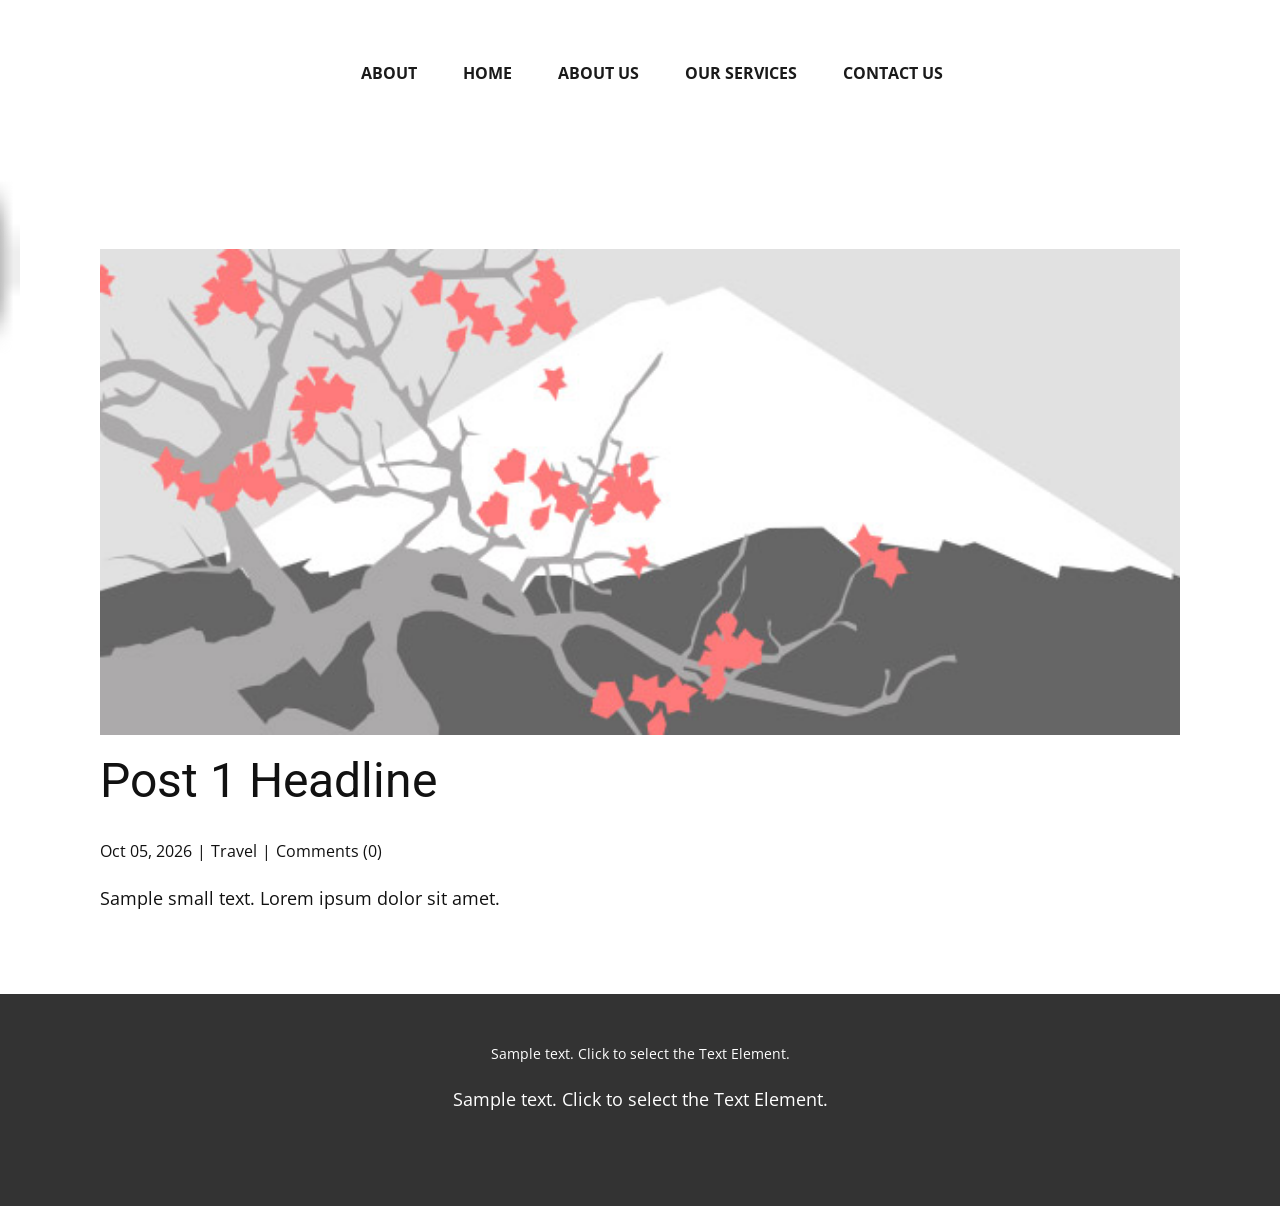
<file: blog/post.html>
<!DOCTYPE html>
<html style="font-size: 16px;" lang="en"><head>
    <meta name="viewport" content="width=device-width, initial-scale=1.0">
    <meta charset="utf-8">
    <meta name="keywords" content="Post 1 Headline">
    <meta name="description" content="Sample small text. Lorem ipsum dolor sit amet.">
    <title>Post 1 Headline</title>
    <link rel="stylesheet" href="../nicepage.css" media="screen">
<link rel="stylesheet" href="../Post-Template.css" media="screen">
    <script class="u-script" type="text/javascript" src="../jquery.js" defer=""></script>
    <script class="u-script" type="text/javascript" src="../nicepage.js" defer=""></script>
    <meta name="generator" content="Nicepage 8.7.6, nicepage.com">
    
    
    
    <link id="u-page-google-font" rel="stylesheet" href="https://fonts.googleapis.com/css2?display=swap&amp;family=Roboto:ital,wght@0,100;0,200;0,300;0,400;0,500;0,600;0,700;0,800;0,900;1,100;1,200;1,300;1,400;1,500;1,600;1,700;1,800;1,900&amp;family=Open+Sans:ital,wght@0,300;0,400;0,500;0,600;0,700;0,800;1,300;1,400;1,500;1,600;1,700;1,800">
    <script type="application/ld+json">{
		"@context": "http://schema.org",
		"@type": "Organization",
		"name": "",
		"logo": "images/default-logo.png"
}</script>
    <meta name="theme-color" content="#478ac9">
  <meta data-intl-tel-input-cdn-path="intlTelInput/"><meta name="twitter:description" content="Sample small text. Lorem ipsum dolor sit amet."><meta property="og:type" content="article"><meta property="og:title" content="Post 1 Headline"><meta property="og:description" content="Sample small text. Lorem ipsum dolor sit amet."><meta property="og:image" content="../images/0fd3416c.jpeg"></head>
  <body data-path-to-root="./" data-include-products="false" class="u-body u-xl-mode" data-lang="en"><header class="u-clearfix u-header u-sticky u-sticky-cafa u-header" id="header"><div class="u-clearfix u-sheet u-sheet-1">
        <a href="#" class="u-image u-logo u-image-1">
          <img src="../images/default-logo.png" class="u-logo-image u-logo-image-1">
        </a>
        <nav class="u-menu u-menu-one-level u-offcanvas u-menu-1" role="navigation" aria-label="Menu navigation">
          <div class="menu-collapse" style="font-size: 1rem; letter-spacing: 0px; font-weight: 700; text-transform: uppercase;">
            <a class="u-button-style u-custom-active-border-color u-custom-border u-custom-border-color u-custom-borders u-custom-hover-border-color u-custom-left-right-menu-spacing u-custom-padding-bottom u-custom-text-active-color u-custom-text-color u-custom-text-decoration u-custom-text-hover-color u-custom-top-bottom-menu-spacing u-hamburger-link u-nav-link u-text-active-palette-1-base u-text-hover-palette-2-base" href="#" tabindex="-1" aria-label="Open menu" aria-controls="d8cc">
              <svg class="u-svg-link" viewBox="0 0 24 24"><use xlink:href="#menu-hamburger"></use></svg>
              <svg class="u-svg-content" version="1.1" id="menu-hamburger" viewBox="0 0 16 16" x="0px" y="0px" xmlns:xlink="http://www.w3.org/1999/xlink" xmlns="http://www.w3.org/2000/svg"><g><rect y="1" width="16" height="2"></rect><rect y="7" width="16" height="2"></rect><rect y="13" width="16" height="2"></rect>
</g></svg>
            </a>
          </div>
          <div class="u-custom-menu u-nav-container">
            <ul role="menubar" class="u-nav u-spacing-2 u-unstyled u-nav-1"><li role="none" class="u-nav-item"><a role="menuitem" class="u-border-2 u-border-active-palette-1-base u-border-hover-palette-1-light-1 u-button-style u-nav-link u-text-active-grey-90 u-text-grey-90 u-text-hover-grey-90 u-nav-link-2" href="../">About</a>
</li><li role="none" class="u-nav-item"><a role="menuitem" class="u-border-2 u-border-active-palette-1-base u-border-hover-palette-1-light-1 u-button-style u-nav-link u-text-active-grey-90 u-text-grey-90 u-text-hover-grey-90 u-nav-link-2" href="../HOME.html">HOME</a>
</li><li role="none" class="u-nav-item"><a role="menuitem" class="u-border-2 u-border-active-palette-1-base u-border-hover-palette-1-light-1 u-button-style u-nav-link u-text-active-grey-90 u-text-grey-90 u-text-hover-grey-90 u-nav-link-2" href="../ABOUT-US.html">ABOUT US</a>
</li><li role="none" class="u-nav-item"><a role="menuitem" class="u-border-2 u-border-active-palette-1-base u-border-hover-palette-1-light-1 u-button-style u-nav-link u-text-active-grey-90 u-text-grey-90 u-text-hover-grey-90 u-nav-link-2" href="../OUR-SERVICES.html">OUR SERVICES</a>
</li><li role="none" class="u-nav-item"><a role="menuitem" class="u-border-2 u-border-active-palette-1-base u-border-hover-palette-1-light-1 u-button-style u-nav-link u-text-active-grey-90 u-text-grey-90 u-text-hover-grey-90 u-nav-link-2" href="../CONTACT-US.html">CONTACT US</a>
</li></ul>
          </div>
          <div class="u-custom-menu u-nav-container-collapse" id="d8cc" role="region" aria-label="Menu panel">
            <div class="u-black u-container-style u-inner-container-layout u-opacity u-opacity-95 u-sidenav">
              <div class="u-inner-container-layout u-sidenav-overflow">
                <div class="u-menu-close" tabindex="-1" aria-label="Close menu"></div>
                <ul class="u-align-center u-nav u-popupmenu-items u-unstyled u-nav-2" role="menubar"><li role="none" class="u-nav-item"><a role="menuitem" class="u-button-style u-nav-link" href="../">About</a>
</li><li role="none" class="u-nav-item"><a role="menuitem" class="u-button-style u-nav-link" href="../HOME.html">HOME</a>
</li><li role="none" class="u-nav-item"><a role="menuitem" class="u-button-style u-nav-link" href="../ABOUT-US.html">ABOUT US</a>
</li><li role="none" class="u-nav-item"><a role="menuitem" class="u-button-style u-nav-link" href="../OUR-SERVICES.html">OUR SERVICES</a>
</li><li role="none" class="u-nav-item"><a role="menuitem" class="u-button-style u-nav-link" href="../CONTACT-US.html">CONTACT US</a>
</li></ul>
              </div>
            </div>
            <div class="u-black u-menu-overlay u-opacity u-opacity-70"></div>
          </div>
        </nav>
      </div></header>
    <section class="u-align-center u-clearfix u-section-1" id="block-2">
      <div class="u-clearfix u-sheet u-valign-middle-md u-valign-middle-sm u-valign-middle-xs u-sheet-1"><!--post_details--><!--post_details_options_json--><!--{"source":""}--><!--/post_details_options_json--><!--blog_post-->
        <div class="u-container-style u-expanded-width u-post-details u-post-details-1">
          <div class="u-container-layout u-valign-middle u-container-layout-1"><!--blog_post_image-->
            <img alt="" class="u-blog-control u-expanded-width u-image u-image-default u-image-1" src="../images/0fd3416c.jpeg"><!--/blog_post_image--><!--blog_post_header-->
            <h2 class="u-blog-control u-text u-text-1">Post 1 Headline</h2><!--/blog_post_header--><!--blog_post_metadata-->
            <div class="u-blog-control u-metadata u-metadata-1"><!--blog_post_metadata_date--><span class="u-meta-date u-meta-icon">Oct 05, 2026</span><!--/blog_post_metadata_date--><!--blog_post_metadata_category--><span class="u-meta-category u-meta-icon"><a href="/blog/blog.html#/blog-1///2">Travel</a></span><!--/blog_post_metadata_category--><!--blog_post_metadata_comments--><span class="u-meta-comments u-meta-icon"><!--blog_post_metadata_comments_content-->Comments (0)<!--/blog_post_metadata_comments_content--></span><!--/blog_post_metadata_comments-->
            </div><!--/blog_post_metadata--><!--blog_post_content-->
            <div class="u-align-justify u-blog-control u-post-content u-text u-text-2 fr-view">
  <p>Sample small text. Lorem ipsum dolor sit amet.</p>
  </div><!--/blog_post_content-->
          </div>
        </div><!--/blog_post--><!--/post_details-->
      </div>
    </section>
    
    
    
    <footer class="u-align-center u-clearfix u-container-align-center u-footer u-grey-80 u-footer" id="footer"><div class="u-clearfix u-sheet u-sheet-1">
        <p class="u-small-text u-text u-text-variant u-text-1">Sample text. Click to select the Text Element.</p>
        <p class="u-text u-text-2">Sample text. Click to select the Text Element.</p>
      </div></footer>
    <section class="u-backlink u-clearfix u-grey-80"></section>
  
</body></html>
</file>
